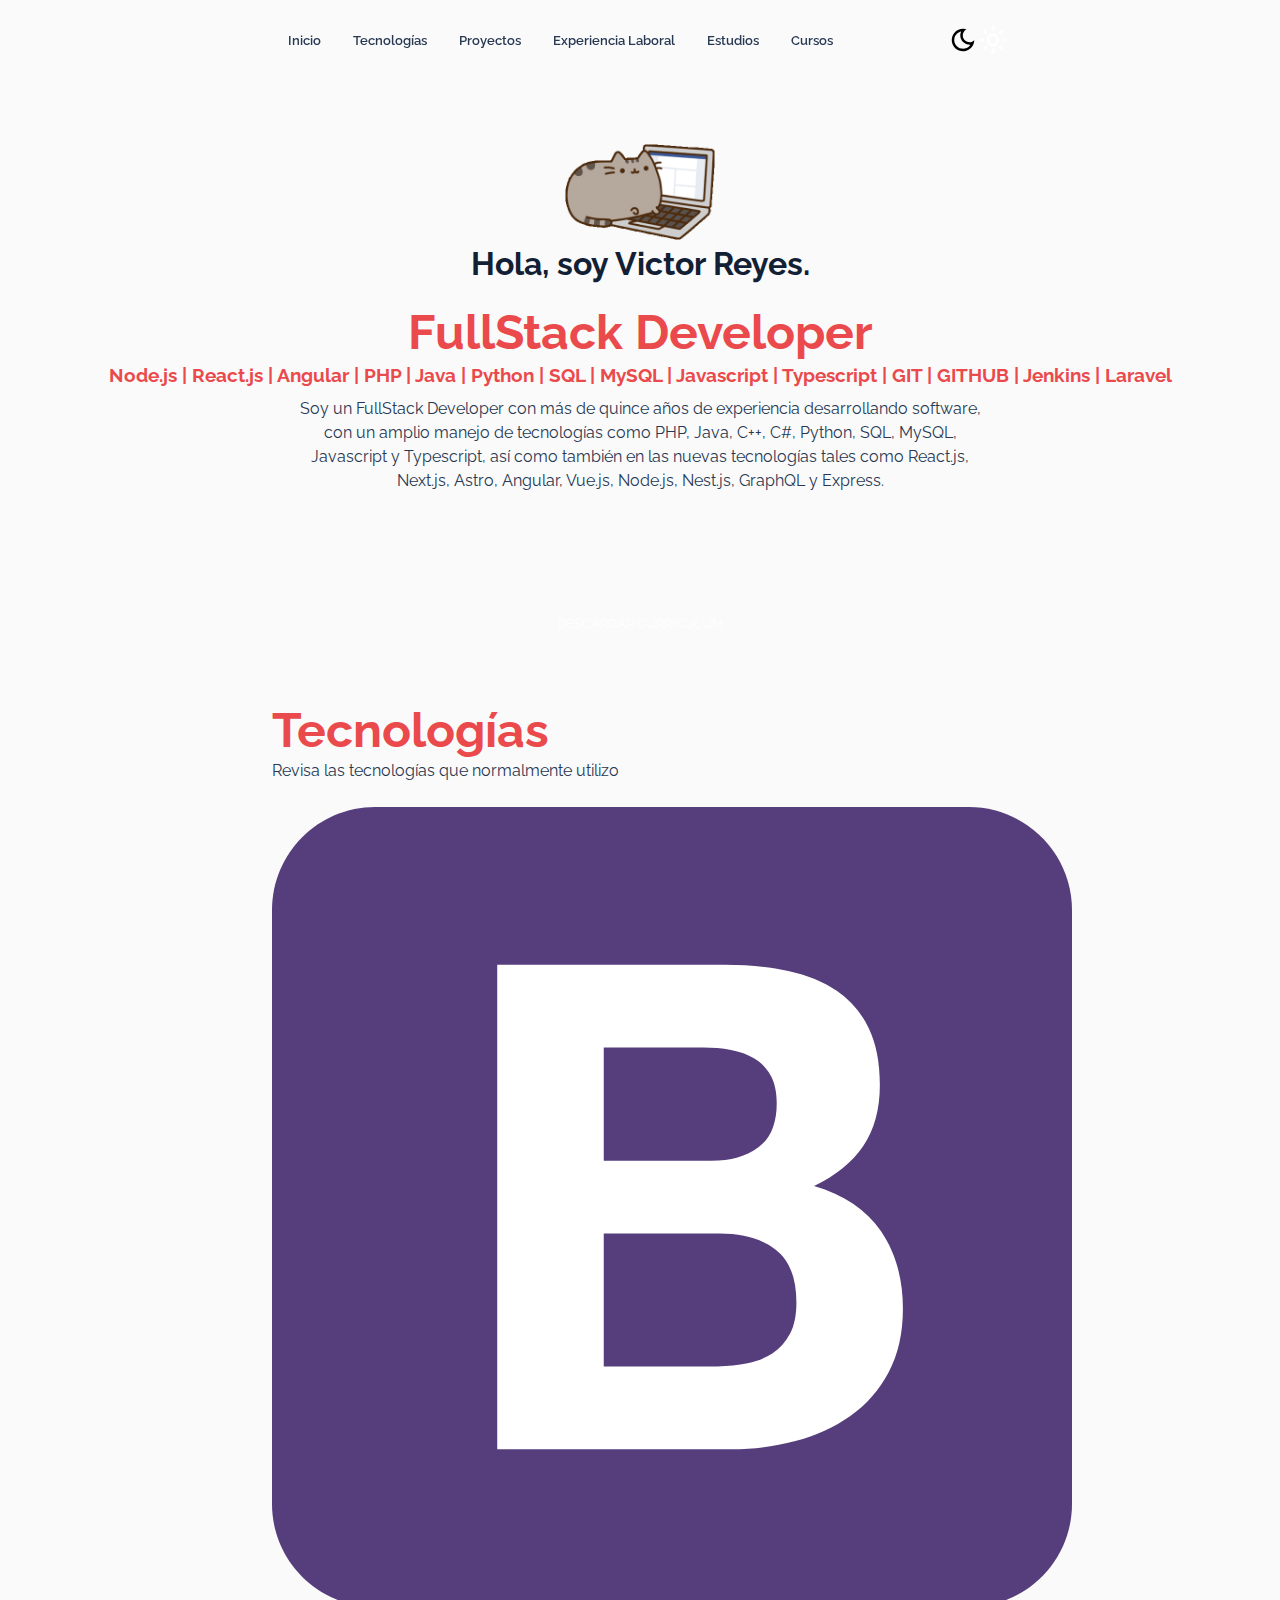
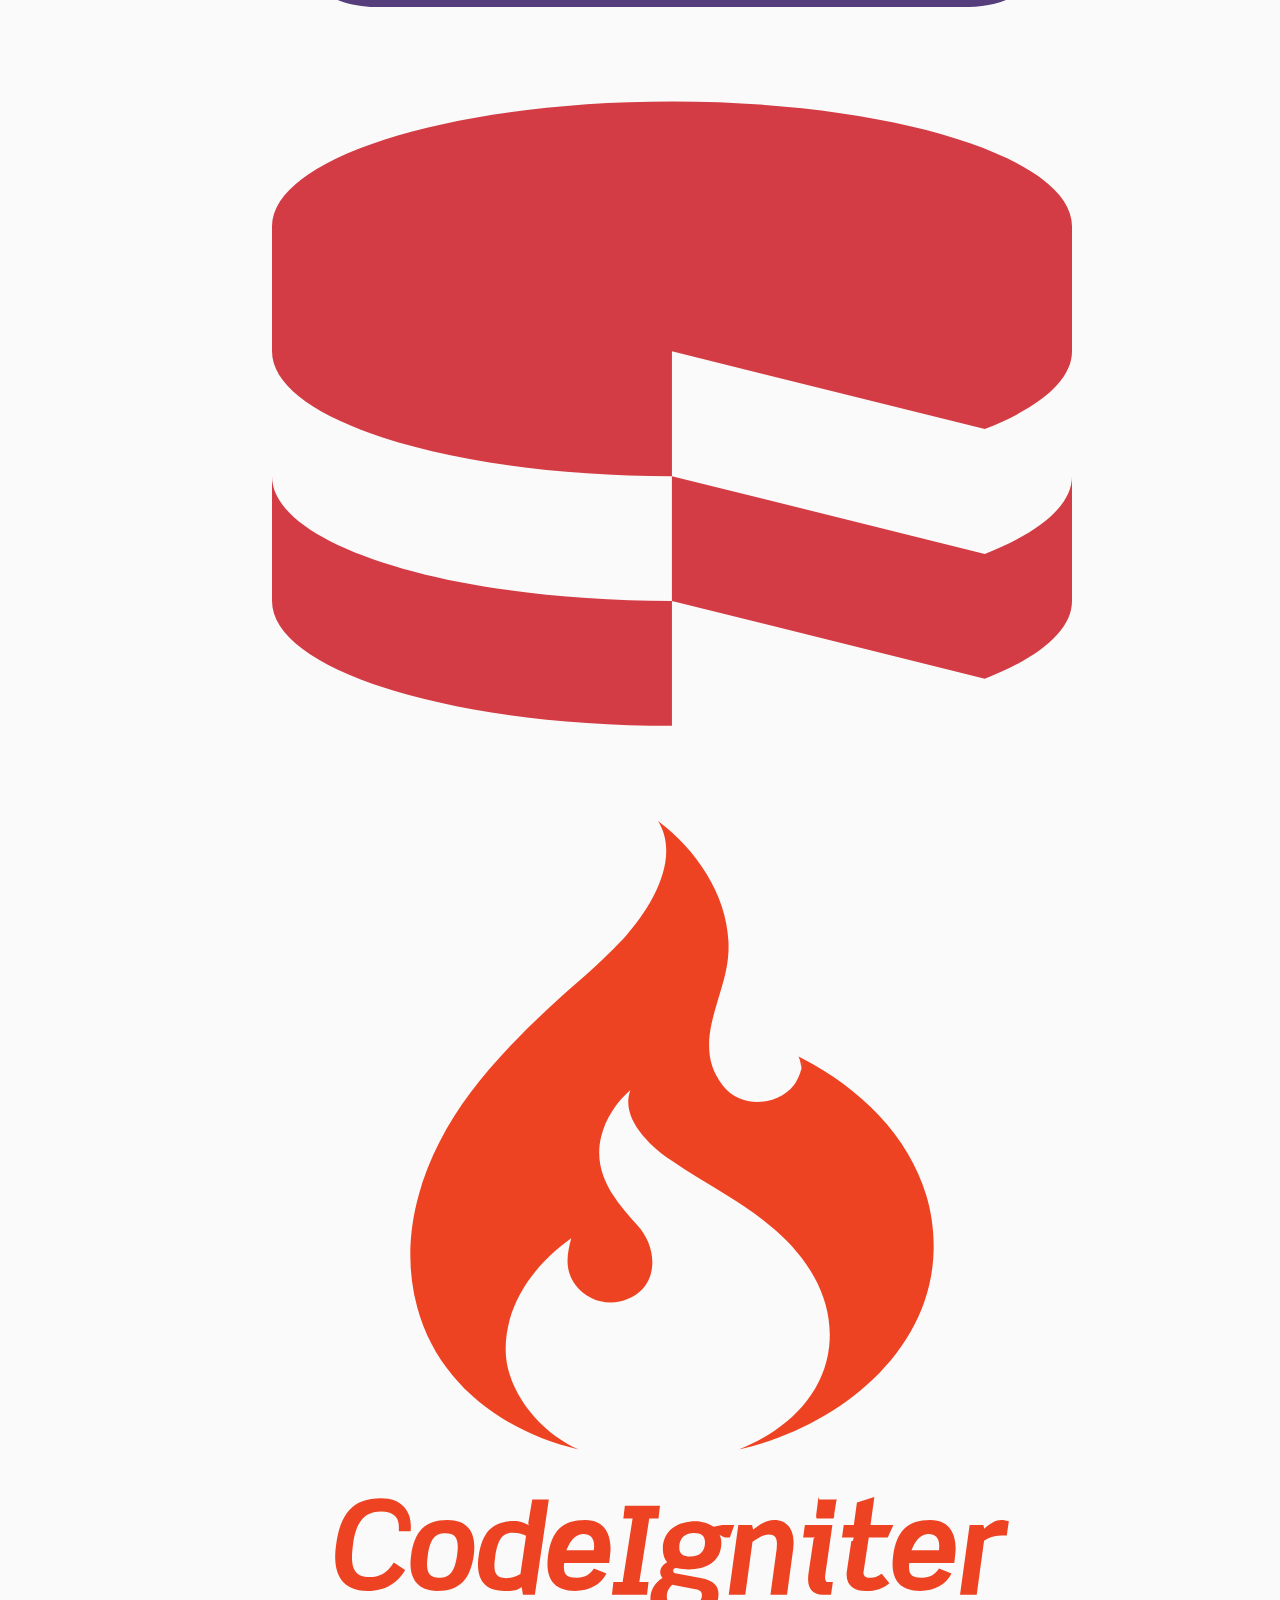
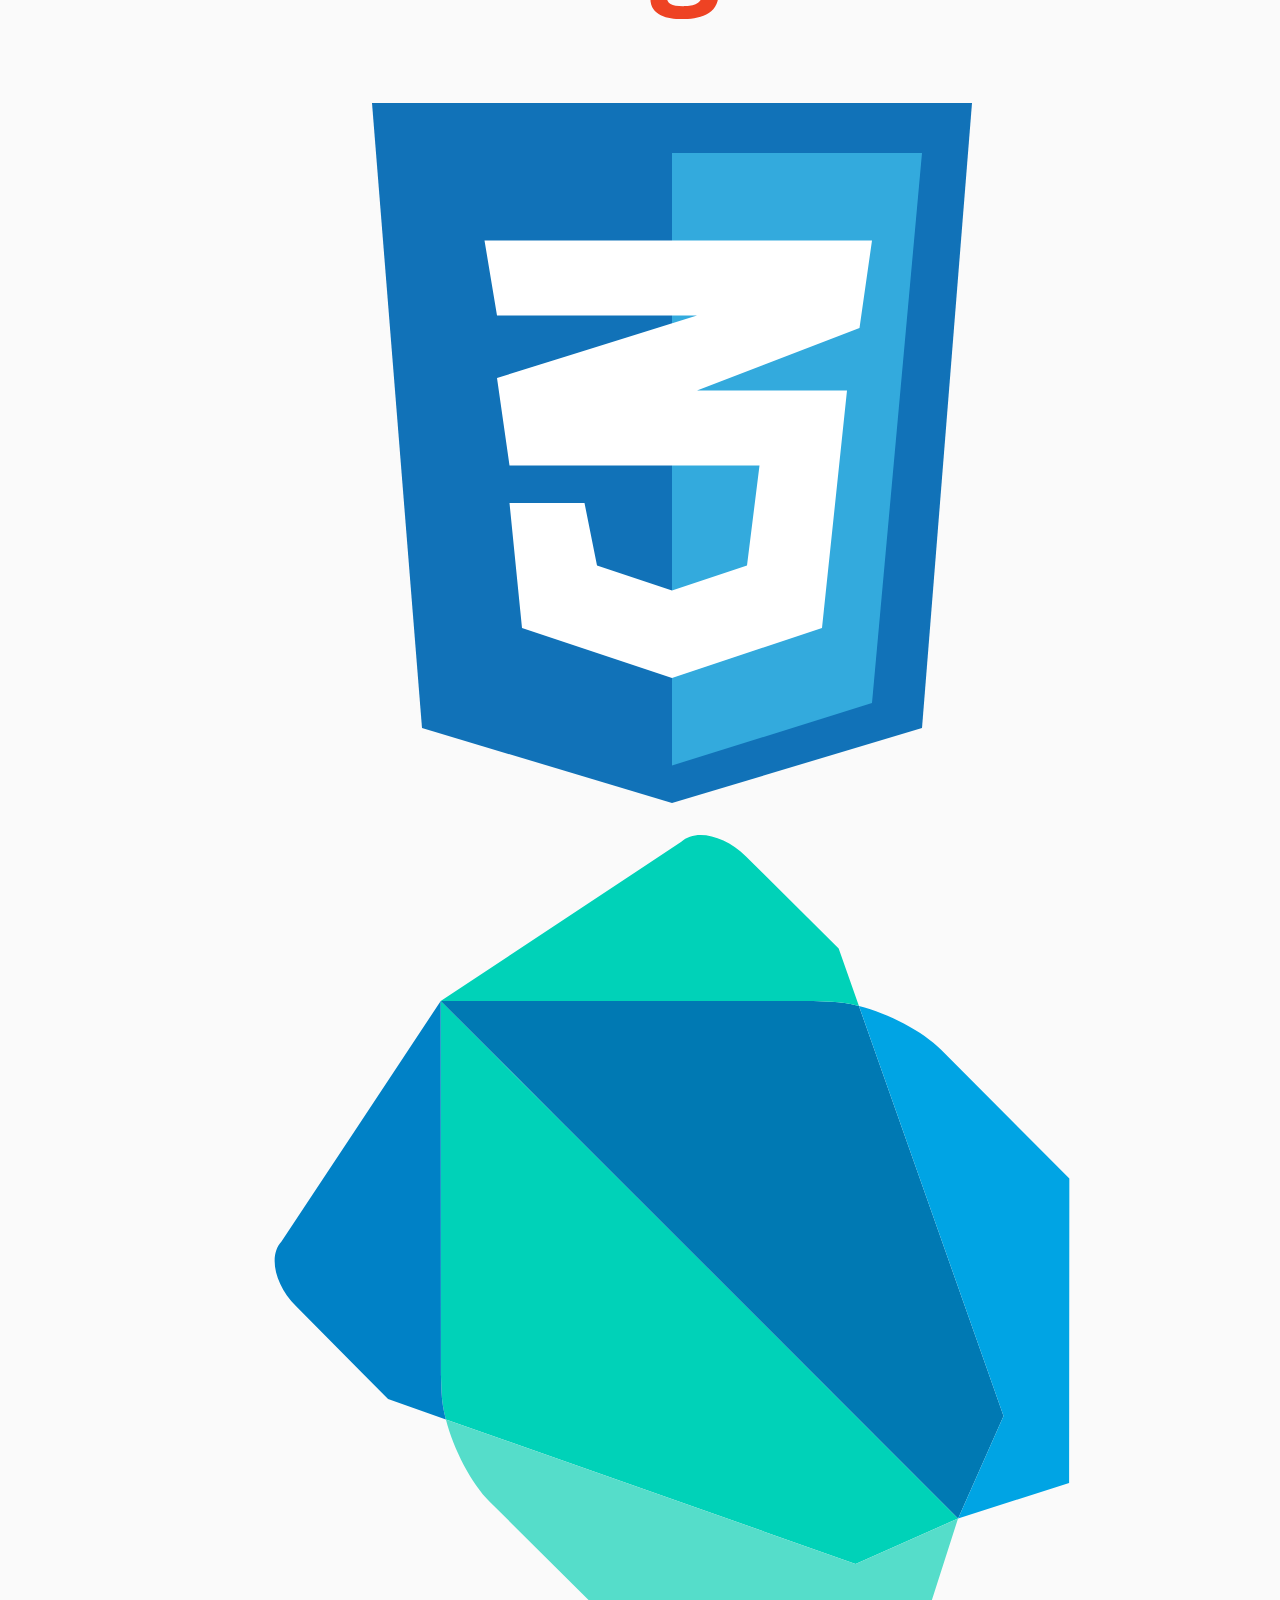
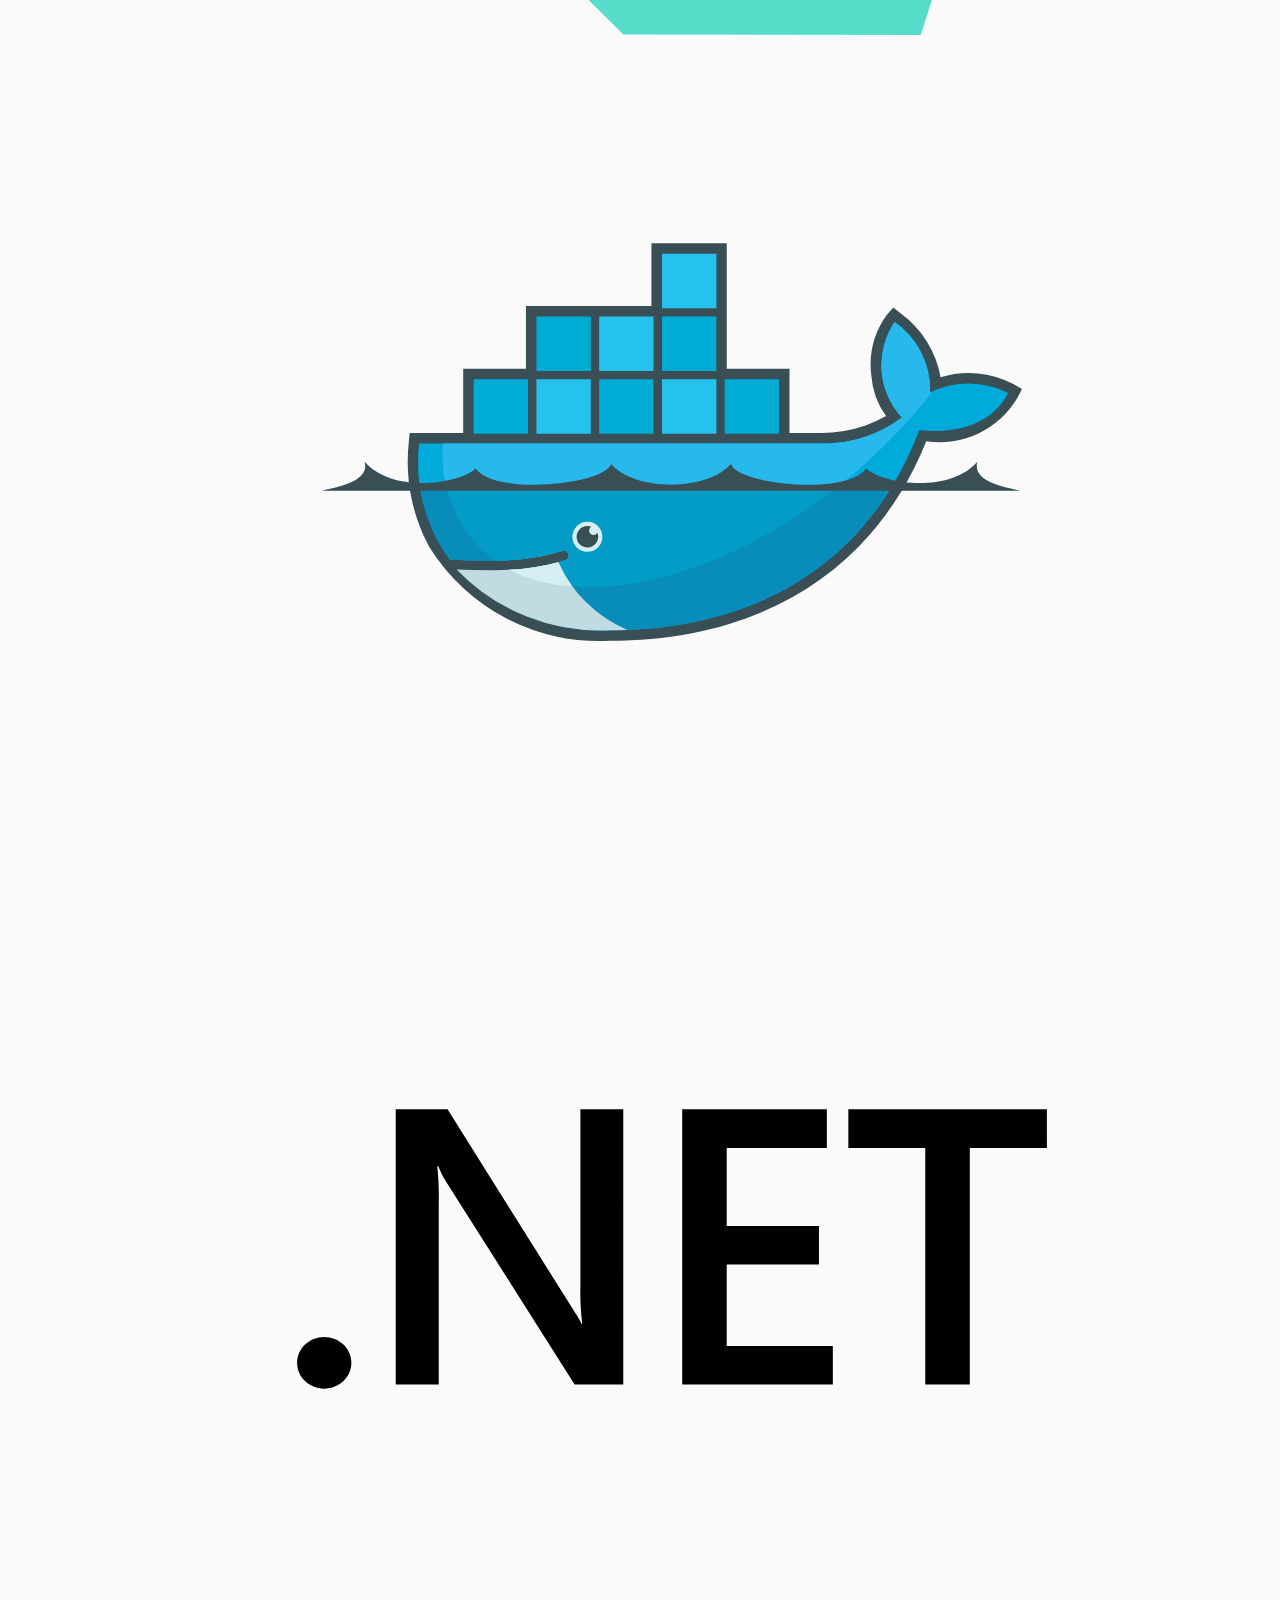
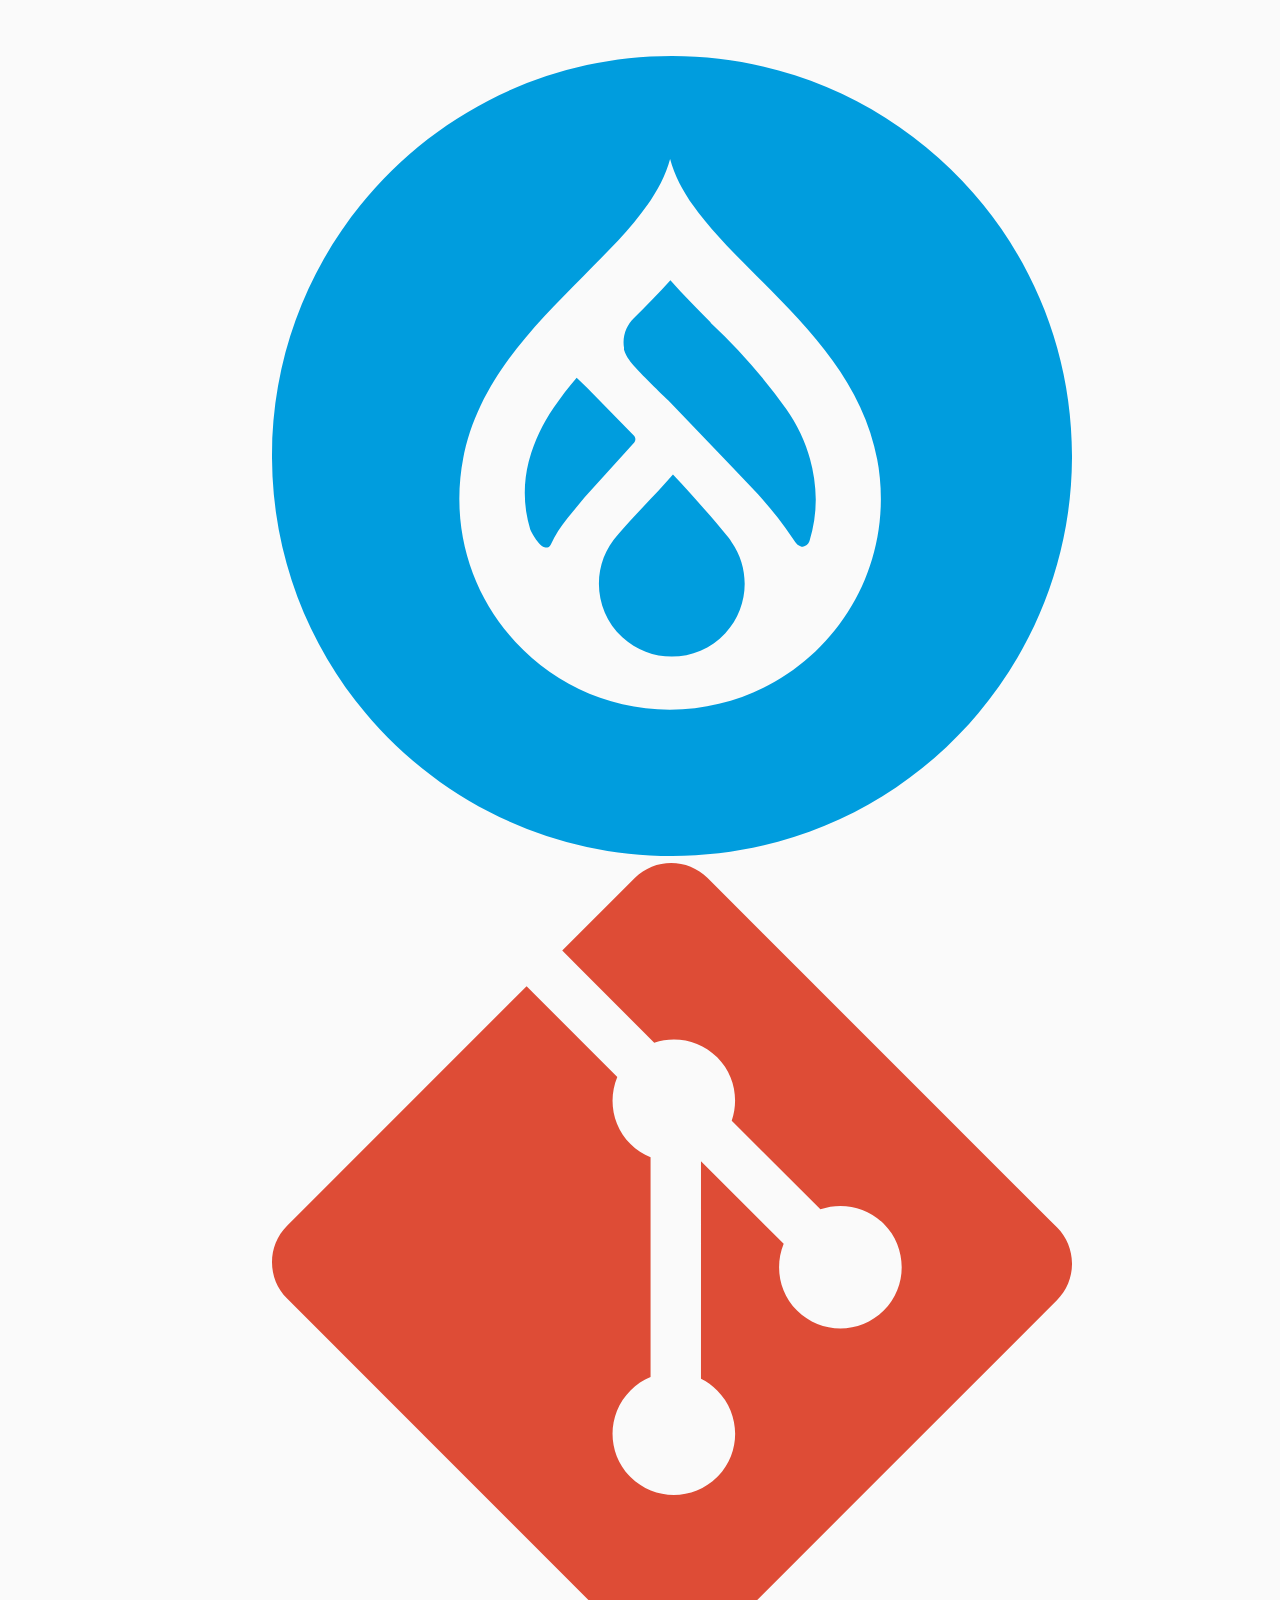
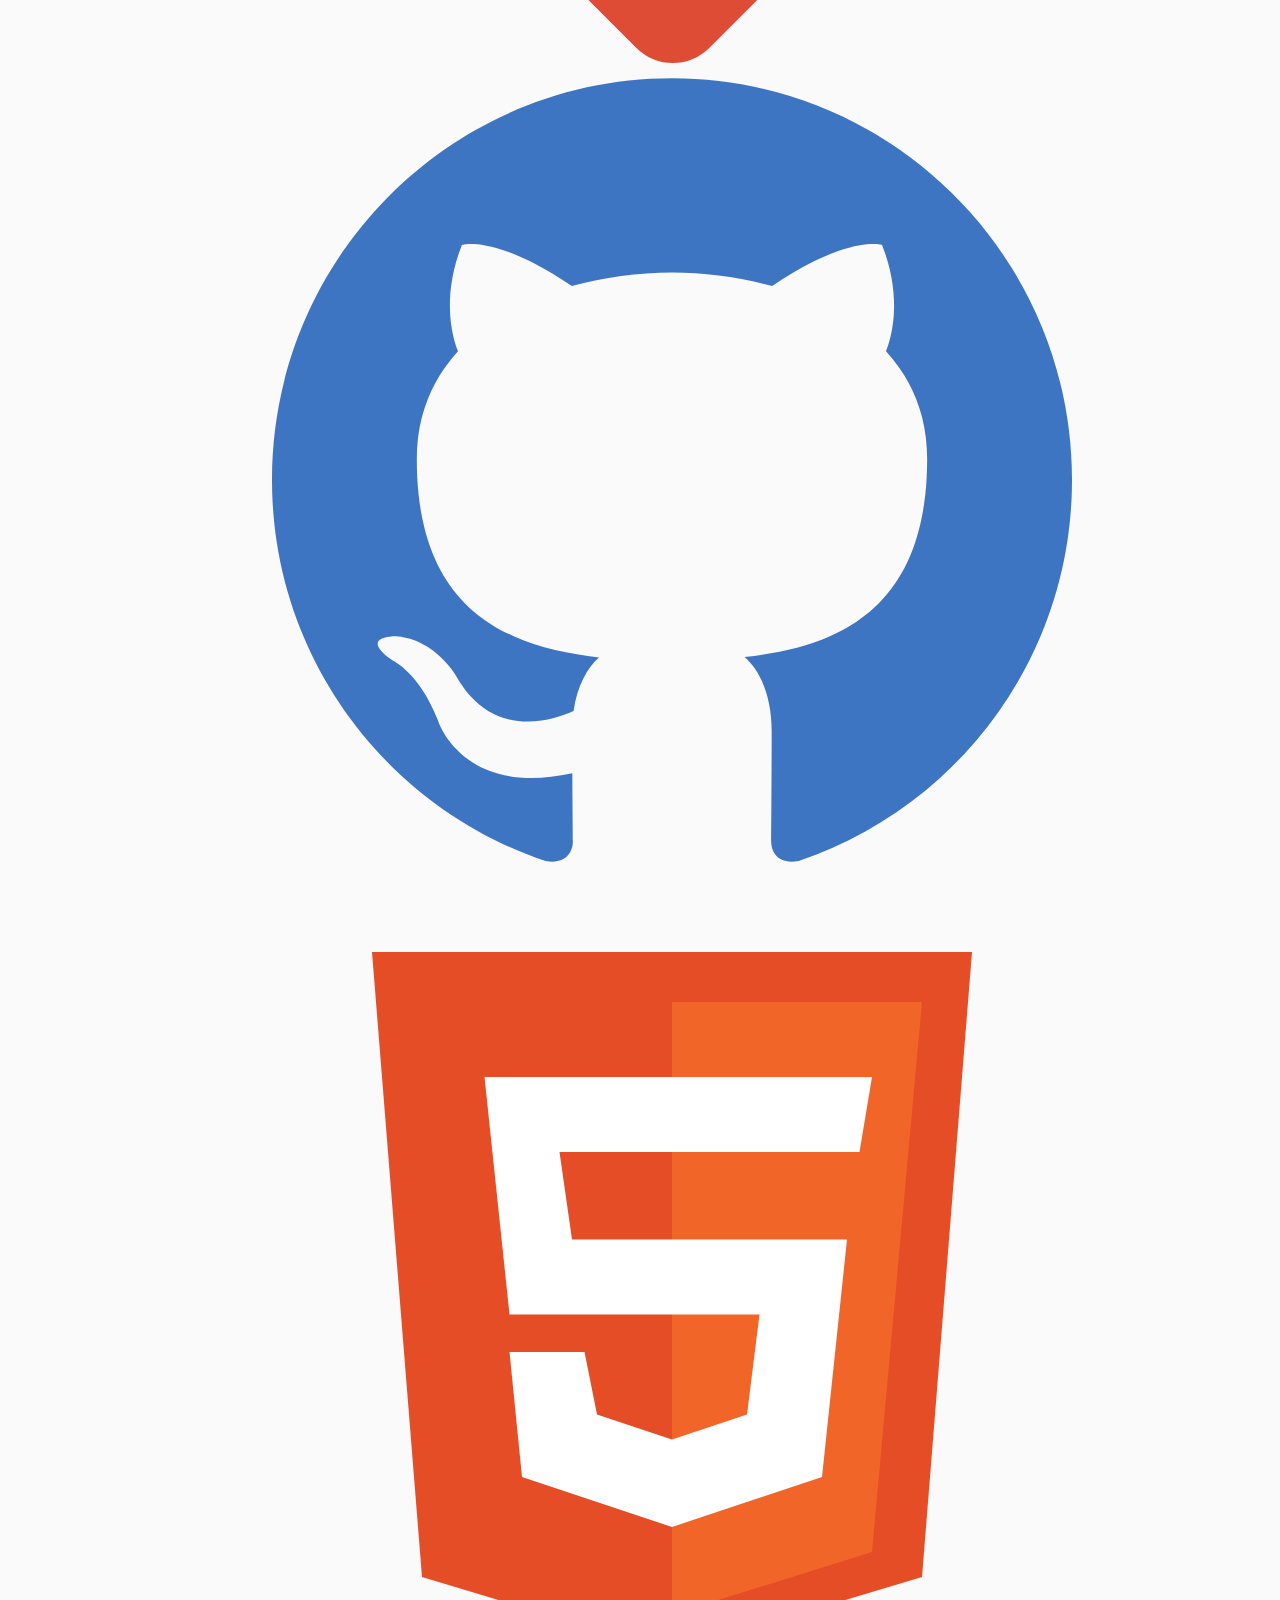
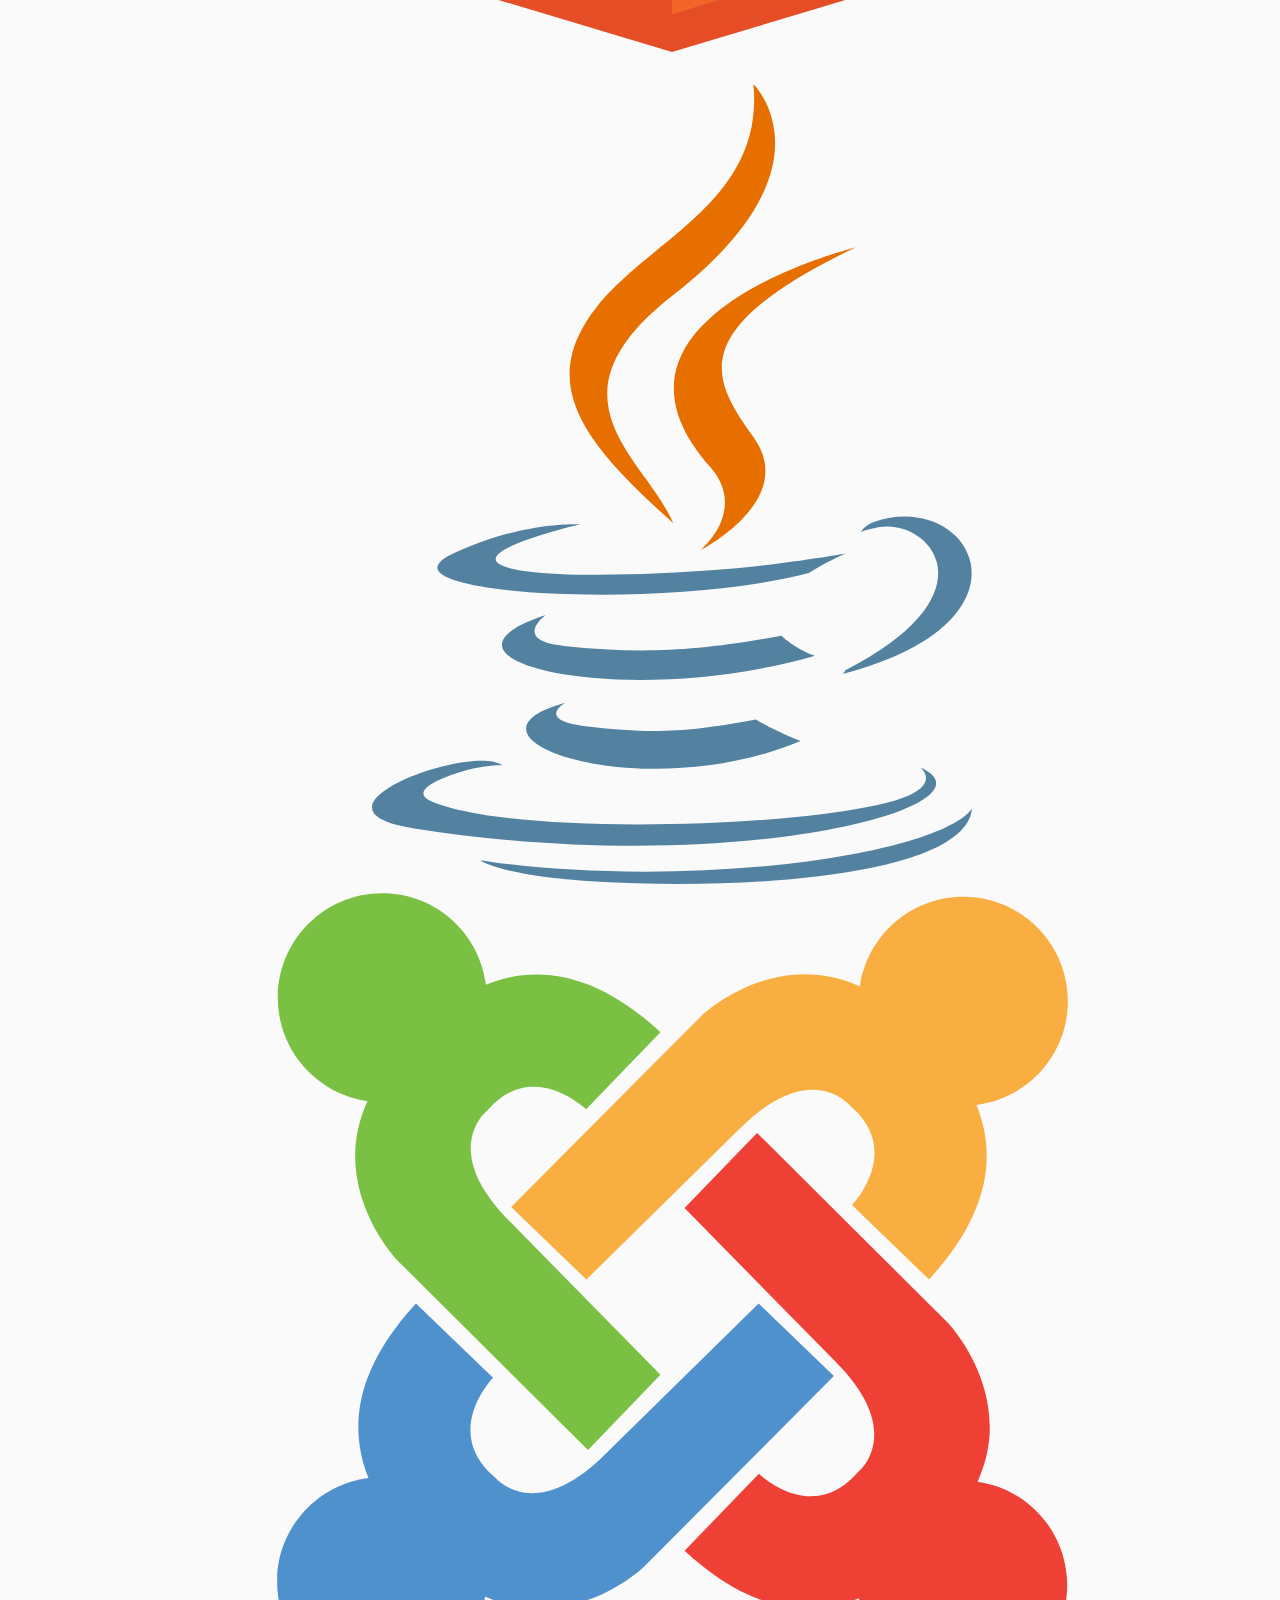
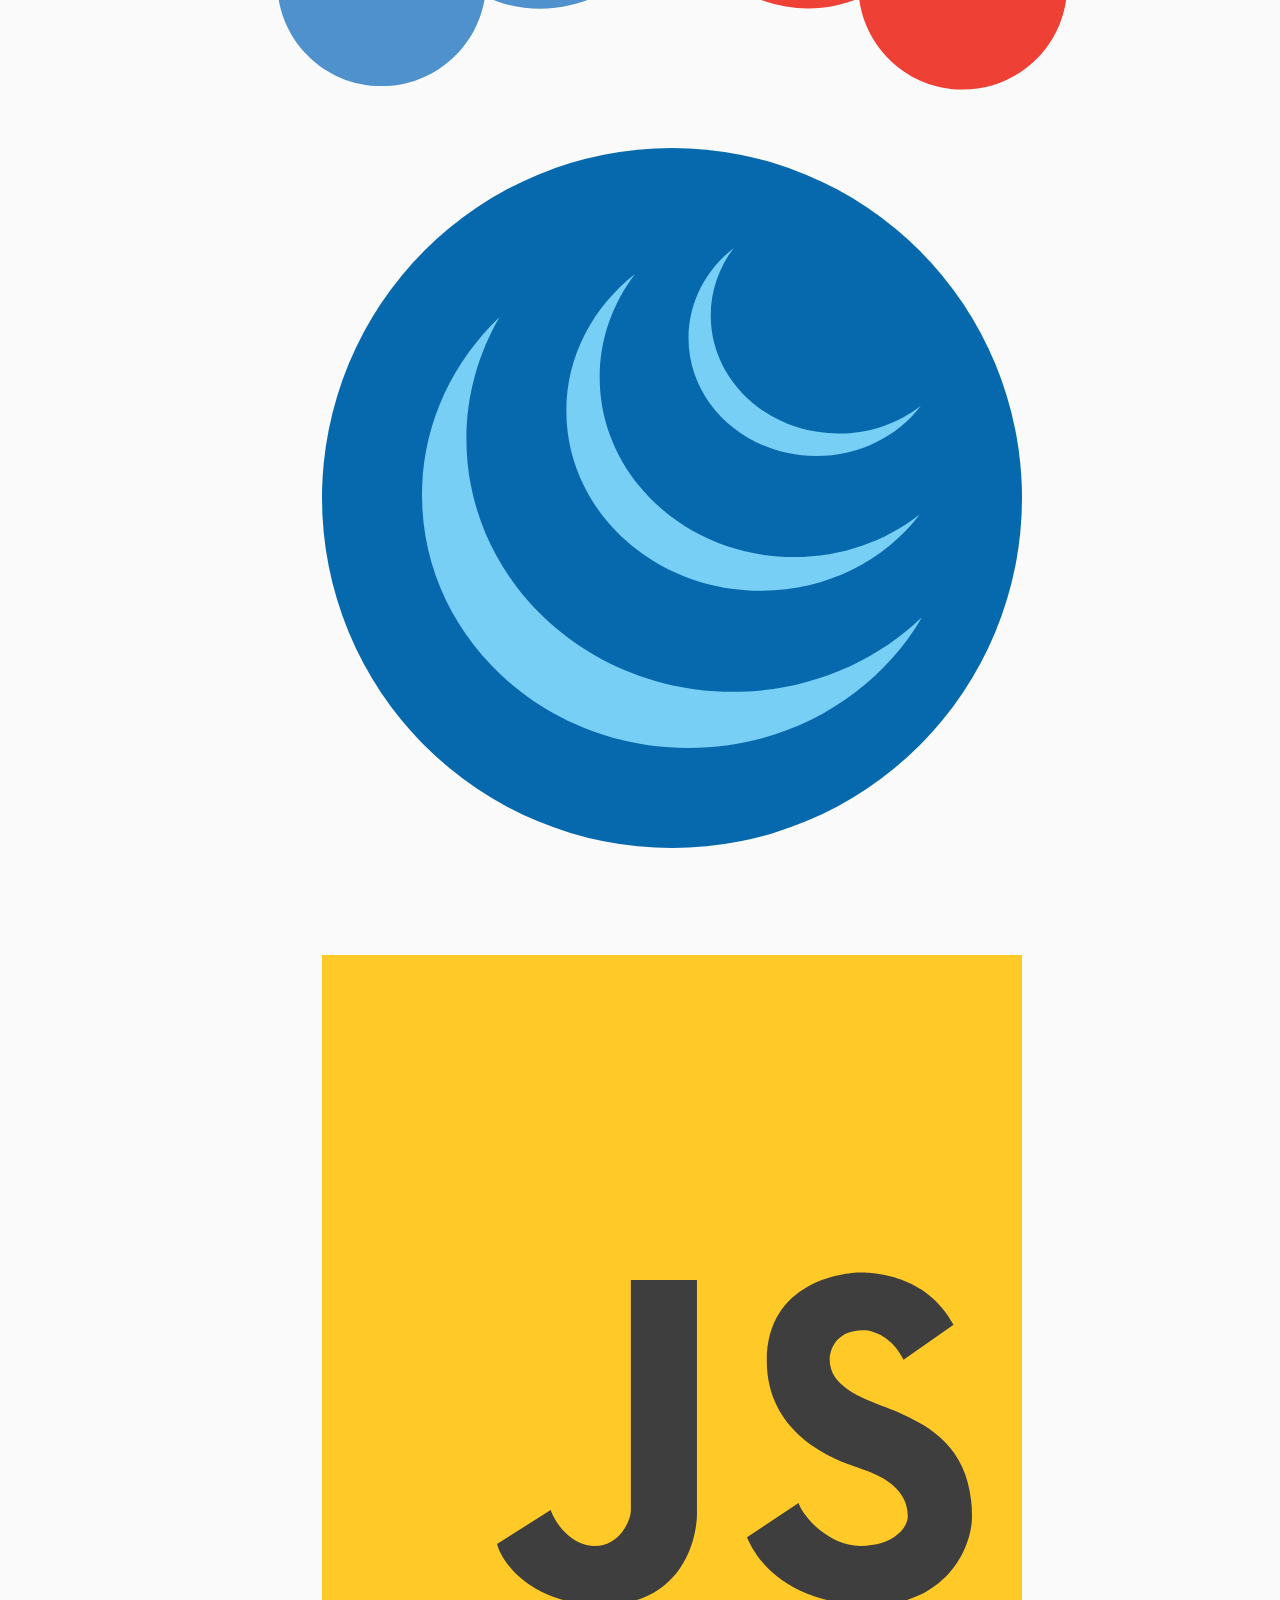
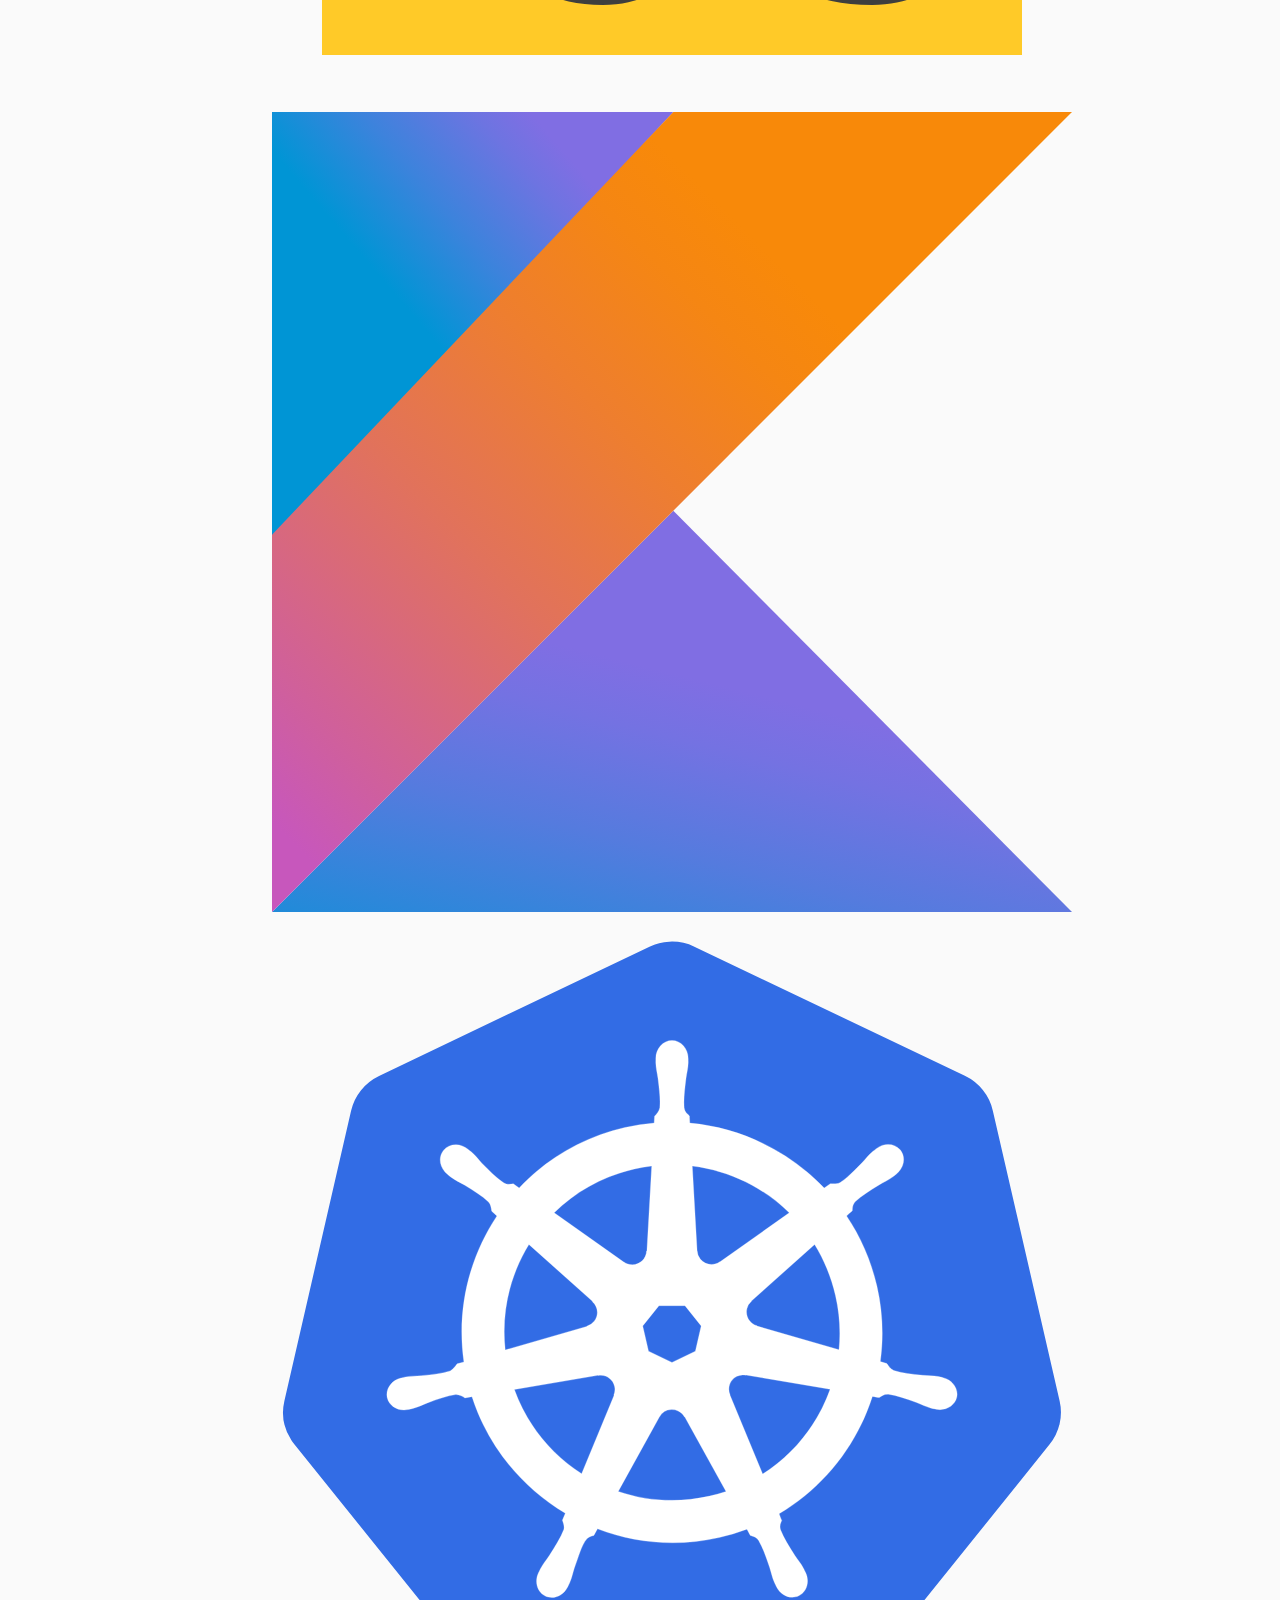
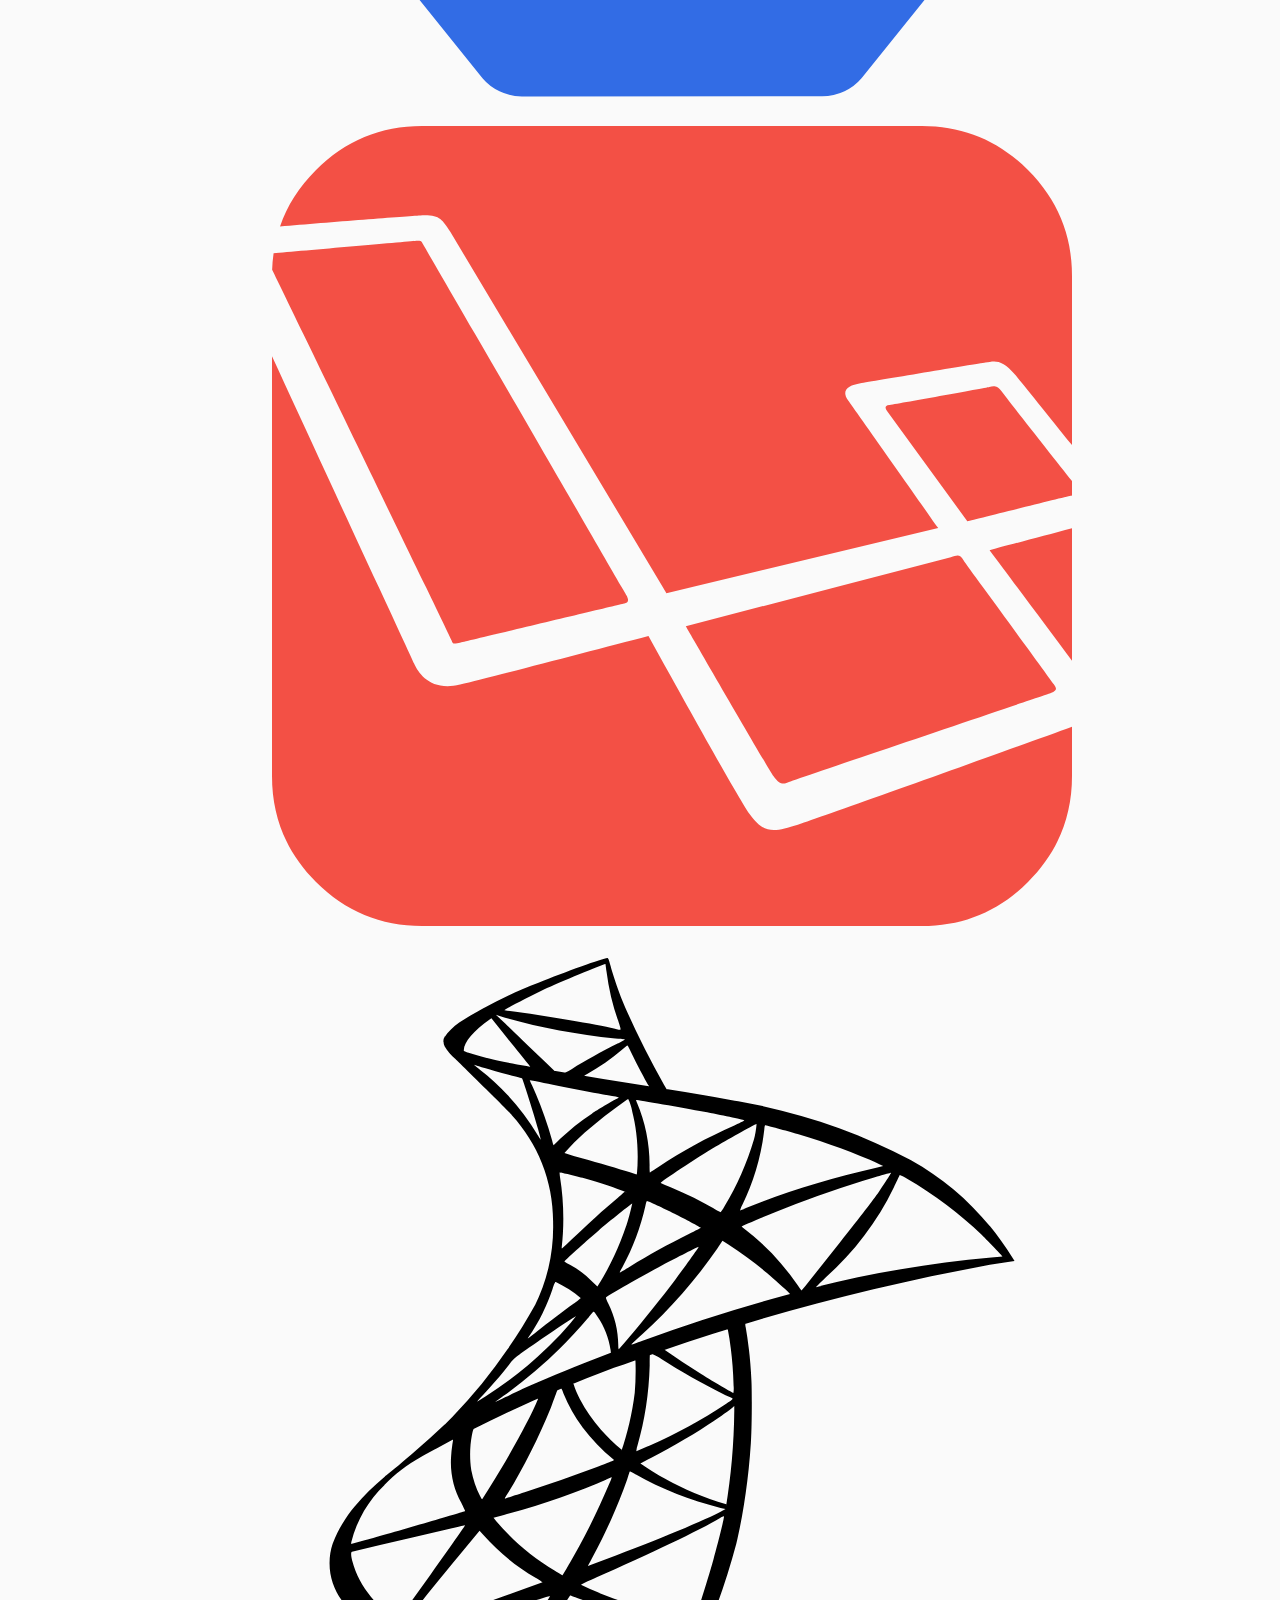
<file: index.html>
<!DOCTYPE html>
<html lang="en">
  <head>
    <meta charset="UTF-8" />
    <meta http-equiv="X-UA-Compatible" content="IE=edge" />
    <meta name="viewport" content="width=device-width, initial-scale=1.0" />
    <!-- Primary Meta Tags -->
    <title>Portafolio Victor Reyes</title>
    <meta name="title"       content="Portafolio Victor Reyes" />
    <meta name="description" content="Mi portafolio de proyectos"/>

    <!-- Open Graph / Facebook -->
    <meta property="og:type"        content="website" />
    <meta property="og:url"         content="https://github.com/tenshi98"/>
    <meta property="og:title"       content="Portafolio Victor Reyes" />
    <meta property="og:description" content="Mi portafolio de proyectos"/>
    <meta property="og:image"       content="https://raw.githubusercontent.com/tenshi98/portafolio/main/assets/thumb.png"/>

    <!-- Twitter -->
    <meta property="twitter:card"        content="summary_large_image" />
    <meta property="twitter:url"         content="https://github.com/tenshi98"/>
    <meta property="twitter:title"       content="Portafolio Victor Reyes" />
    <meta property="twitter:description" content="Mi portafolio de proyectos"/>
    <meta property="twitter:image"       content="https://raw.githubusercontent.com/tenshi98/portafolio/main/assets/thumb.png"/>

    <!-- Favicon -->
    <link rel="apple-touch-icon" sizes="180x180" href="assets/favicon/apple-touch-icon.png"/>
    <link rel="icon" type="image/png" sizes="16x16" href="/assets/favicon/favicon-16x16.png"/>
    <link rel="icon" type="image/png" sizes="32x32" href="assets/favicon/favicon-32x32.png"/>
    <link rel="icon" type="image/png" sizes="192x192" href="assets/favicon/android-chrome-192x192.png"/>
    <link rel="icon" type="image/png" sizes="512x512" href="assets/favicon/android-chrome-512x512.png"/>
    <link rel="icon" type="image/x-icon" href="assets/favicon/favicon.ico" />
    <link rel="manifest" href="assets/favicon/site.webmanifest" />

    <!-- Stylesheet -->
    <link rel="stylesheet" href="https://use.fontawesome.com/releases/v5.15.4/css/all.css" integrity="sha384-DyZ88mC6Up2uqS4h/KRgHuoeGwBcD4Ng9SiP4dIRy0EXTlnuz47vAwmeGwVChigm" crossorigin="anonymous"  />
    <link rel="stylesheet" href="css/style.css" />
    <link rel="stylesheet" href="css/utilities.css" />

  </head>
  <body>
    <header id="hero">
      <!-- Navbar -->
      <nav class="navbar backdrop-blur">
        <div class="container">
          <!-- Navbar links -->
          <ul class="nav-menu">
            <li><a class="nav-link" href="#hero">Inicio</a></li>
            <li><a class="nav-link" href="#tecnologias">Tecnologías</a></li>
            <li><a class="nav-link" href="#projects">Proyectos</a></li>
            <li><a class="nav-link" href="#experiencia">Experiencia Laboral</a></li>
            <li><a class="nav-link" href="#estudios">Estudios</a></li>
            <li><a class="nav-link" href="#cursos">Cursos</a></li>
          </ul>
          <!-- Toggle switch -->
          <div class="theme-switch">
            <input type="checkbox" id="switch" />
            <label class="toggle-icons" for="switch">
              <img class="moon" src="assets/moon.svg" />
              <img class="sun" src="assets/sun.svg" />
            </label>
          </div>
          <!-- Hamburger menu -->
          <div class="hamburger">
            <span class="bar"></span>
            <span class="bar"></span>
            <span class="bar"></span>
          </div>
        </div>
      </nav>

      <section id="inicio" class="header-container">
        <img class="profile-image" src="assets/gato.gif" alt="profile-image" />
        <h1>Hola, soy Victor Reyes.</h1>

        <div class="content-text">
          <h2>FullStack Developer</h2>
          <h3>Node.js | React.js | Angular | PHP | Java | Python | SQL | MySQL | Javascript | Typescript | GIT | GITHUB | Jenkins | Laravel</h3>

          <p>
            Soy un FullStack Developer con más de quince años de experiencia desarrollando software, con un amplio manejo de tecnologías como
            PHP, Java, C++, C#, Python, SQL, MySQL, Javascript y Typescript, así como también en las nuevas tecnologías tales como React.js,
            Next.js, Astro, Angular, Vue.js, Node.js, Nest.js, GraphQL y Express.
          </p>
        </div>
        <div class="social">
          <a href="https://www.linkedin.com/in/victor-reyes-galvez/" target="_blank"><i class="fab fa-linkedin"></i></a>
          <a href="https://github.com/tenshi98"                      target="_blank"><i class="fab fa-github-square"></i></a>
          <a href="https://web.digitalcreations.cl/"                 target="_blank"><i class="fas fa-globe"></i></a>
          <a href="mailto:vreyes@digitalcreations.cl"                               ><i class="far fa-envelope"></i></a>
        </div>

        <a href="docs/Víctor Hugo Reyes Gálvez.pdf" class="btn btn-primary"><i class="fas fa-download"></i> Descargar Curriculum </a>

      </section>
    </header>

    <!-- Tecnologias -->
    <section id="tecnologias" class="project-container container">
      <div class="content-text">
        <h2><i class="fas fa-memory"></i> Tecnologías</h2>
        <p>Revisa las tecnologías que normalmente utilizo</p>
      </div>
      <article class="content-box">
        <div class="li-icon-box">
          <span class="tooltip" data-tooltip="Bootstrap"><img class="icon-box" src="assets/icons/bootstrap.svg" alt="bootstrap"/></span>
          <span class="tooltip" data-tooltip="Cakephp"><img class="icon-box" src="assets/icons/cakephp.svg" alt="cakephp"/></span>
          <span class="tooltip" data-tooltip="Codeigniter"><img class="icon-box" src="assets/icons/codeigniter.svg" alt="codeigniter"/></span>
          <span class="tooltip" data-tooltip="CSS-3"><img class="icon-box" src="assets/icons/css-3.svg" alt="css-3"/></span>
          <span class="tooltip" data-tooltip="Dart"><img class="icon-box" src="assets/icons/dart.svg" alt="dart"/></span>
          <span class="tooltip" data-tooltip="Docker"><img class="icon-box" src="assets/icons/docker.svg" alt="docker"/></span>
          <span class="tooltip" data-tooltip=".NET"><img class="icon-box" src="assets/icons/dotnet.svg" alt="dotnet"/></span>
          <span class="tooltip" data-tooltip="Drupal"><img class="icon-box" src="assets/icons/drupal.svg" alt="drupal"/></span>
          <span class="tooltip" data-tooltip="Git"><img class="icon-box" src="assets/icons/git.svg" alt="git"/></span>
          <span class="tooltip" data-tooltip="Github"><img class="icon-box" src="assets/icons/github.svg" alt="github"/></span>
          <br/>
          <span class="tooltip" data-tooltip="HTML-5"><img class="icon-box" src="assets/icons/html-5.svg" alt="html-5"/></span>
          <span class="tooltip" data-tooltip="Java"><img class="icon-box" src="assets/icons/java.svg" alt="java"/></span>
          <span class="tooltip" data-tooltip="Joomla"><img class="icon-box" src="assets/icons/joomla.svg" alt="joomla"/></span>
          <span class="tooltip" data-tooltip="Jquery"><img class="icon-box" src="assets/icons/jquery.svg" alt="jquery"/></span>
          <span class="tooltip" data-tooltip="Javascript"><img class="icon-box" src="assets/icons/js.svg" alt="Javascript"/></span>
          <span class="tooltip" data-tooltip="Kotlin"><img class="icon-box" src="assets/icons/kotlin.svg" alt="kotlin"/></span>
          <span class="tooltip" data-tooltip="Kubernetes"><img class="icon-box" src="assets/icons/kubernetes.svg" alt="kubernetes"/></span>
          <span class="tooltip" data-tooltip="Laravel"><img class="icon-box" src="assets/icons/laravel.svg" alt="laravel"/></span>
          <span class="tooltip" data-tooltip="Microsoft SQL Server"><img class="icon-box" src="assets/icons/microsoftsqlserver.svg" alt="microsoft sql server"/></span>
          <span class="tooltip" data-tooltip="Mongo DB"><img class="icon-box" src="assets/icons/mongodb.svg" alt="mongodb"/></span>
          <br/>
          <span class="tooltip" data-tooltip="MySQL"><img class="icon-box" src="assets/icons/mysql.svg" alt="mysql"/></span>
          <span class="tooltip" data-tooltip="Oracle DB"><img class="icon-box" src="assets/icons/oracle.svg" alt="oracle"/></span>
          <span class="tooltip" data-tooltip="PHP"><img class="icon-box" src="assets/icons/php.svg" alt="php"/></span>
          <span class="tooltip" data-tooltip="Postgre SQL"><img class="icon-box" src="assets/icons/postgresql.svg" alt="postgresql"/></span>
          <span class="tooltip" data-tooltip="Python"><img class="icon-box" src="assets/icons/python.svg" alt="python"/></span>
          <span class="tooltip" data-tooltip="Ruby"><img class="icon-box" src="assets/icons/ruby.svg" alt="ruby"/></span>
          <span class="tooltip" data-tooltip="Symfony"><img class="icon-box" src="assets/icons/symfony.svg" alt="symfony"/></span>
          <span class="tooltip" data-tooltip="Web Service"><img class="icon-box" src="assets/icons/web-transfer.svg" alt="web-service"/></span>
          <span class="tooltip" data-tooltip="WordPress"><img class="icon-box" src="assets/icons/wordpress.svg" alt="WordPress"/></span>
          <span class="tooltip" data-tooltip="Yii Framework PHP"><img class="icon-box" src="assets/icons/yii.svg" alt="yii framework php"/></span>
        </div>
      </article>
    </section>

    <!-- Projects -->
    <section id="projects" class="project-container container">
      <div class="content-text">
        <h2><i class="fas fa-code"></i> Últimos Proyectos</h2>
        <h3>Revisa los últimos proyectos en los que he estado trabajando</h3>
      </div>

      <article class="content-box">
        <ul class="list img-list">

          <li>
            <div class="inner">
              <div class="li-img">
                <img class="border_img" src="assets/project/web-1.jpg" alt="Inés Bengoa - Narración Infantil" />
              </div>
              <div class="li-text">
                <h3 class="li-head">Sitio Web Inés Bengoa - Narración Infantil</h3>
                <div class="li-sub">
                  <p style="min-height: 100px;">
                    En este sitio solo hice una mantención de plugins y correcciones visuales debido a algunas incompatibilidades entre plugins.<br/>
                    Actualmente fue rediseñada sobre otra arquitectura.
                  </p>
                </div>
                <div class="li-icon-tech">
                  <span class="tooltip" data-tooltip="Sitio hecho con WordPress"><img class="icon-tech" src="assets/icons/wordpress.svg" alt="WordPress"/></span>
                </div>
                <div class="li-social">
                  <a class="btn btn-primary" target="_blank" href="https://www.inesbengoa.com/" ><i class="fas fa-link"></i> Enlace</a>
                </div>
              </div>
            </div>
          </li>

          <li>
            <div class="inner">
              <div class="li-img">
                <img src="assets/project/web-2.jpg" alt="Lomas de Lambert" />
              </div>
              <div class="li-text">
                <h3 class="li-head">Sitio Web Lomas de Lambert</h3>
                <div class="li-sub">
                  <p style="min-height: 100px;">
                    Sitio web de acceso a los interesados en comprar una parcela en esta zona, posee funcionamiento estandar de un sitio web de este tipo.
                  </p>
                </div>
                <div class="li-icon-tech">
                  <span class="tooltip" data-tooltip="PHP"><img class="icon-tech" src="assets/icons/php.svg" alt="PHP"/></span>
                  <span class="tooltip" data-tooltip="HTML-5"><img class="icon-tech" src="assets/icons/html-5.svg" alt="HTML-5"/></span>
                  <span class="tooltip" data-tooltip="CSS-3"><img class="icon-tech" src="assets/icons/css-3.svg" alt="CSS-3"/></span>
                  <span class="tooltip" data-tooltip="Bootstrap"><img class="icon-tech" src="assets/icons/bootstrap.svg" alt="Bootstrap"/></span>
                  <span class="tooltip" data-tooltip="Javascript"><img class="icon-tech" src="assets/icons/js.svg" alt="Javascript"/></span>
                  <span class="tooltip" data-tooltip="Jquery"><img class="icon-tech" src="assets/icons/jquery.svg" alt="Jquery"/></span>
                </div>
                <div class="li-social">
                  <a class="btn btn-primary" target="_blank" href="https://web.lomasdelambert.cl/" ><i class="fas fa-link"></i> Enlace</a>
                </div>
              </div>
            </div>
          </li>

          <li>
            <div class="inner">
              <div class="li-img">
                <img src="assets/project/web-3.jpg" alt="Plataforma SimpliVet" />
              </div>
              <div class="li-text">
                <h3 class="li-head">Plataforma SimpliVet</h3>
                <div class="li-sub">
                  <p style="min-height: 100px;">
                    Plataforma de negocios enfocada a ofrecer el servicio de gestión de veterinarias, esta plataforma se subdivide en 3 plataformas.
                  </p>
                </div>
                <div class="li-icon-tech">
                  <span class="tooltip" data-tooltip="PHP"><img class="icon-tech" src="assets/icons/php.svg" alt="PHP"/></span>
                  <span class="tooltip" data-tooltip="MYSQL"><img class="icon-tech" src="assets/icons/mysql.svg" alt="MYSQL"/></span>
                  <span class="tooltip" data-tooltip="HTML-5"><img class="icon-tech" src="assets/icons/html-5.svg" alt="HTML-5"/></span>
                  <span class="tooltip" data-tooltip="CSS-3"><img class="icon-tech" src="assets/icons/css-3.svg" alt="CSS-3"/></span>
                  <span class="tooltip" data-tooltip="Bootstrap"><img class="icon-tech" src="assets/icons/bootstrap.svg" alt="Bootstrap"/></span>
                  <span class="tooltip" data-tooltip="Javascript"><img class="icon-tech" src="assets/icons/js.svg" alt="Javascript"/></span>
                  <span class="tooltip" data-tooltip="Jquery"><img class="icon-tech" src="assets/icons/jquery.svg" alt="Jquery"/></span>
                </div>
                <div class="li-social">
                  <a class="btn btn-primary" target="_blank" href="https://github.com/tenshi98/Trabajo_Imagenes/tree/main/Plataforma%20SimpliVet" ><i class="fab fa-github"></i> Documentación</a>
                </div>
              </div>
            </div>
          </li>

        </ul>
      </article>

      <a class="btn btn-primary" onclick="load_proyectos();" data-modal="modal-one"><i class="far fa-eye"></i> Ver Todos mis proyectos</a>

    </section>

    <!-- Experiencia Laboral -->
    <section id="experiencia" class="project-container container">
      <div class="content-text">
        <h2><i class="fas fa-book"></i> Experiencia Laboral</h2>
        <p>Revisa mi experiencia laboral</p>
      </div>

      <article class="">
        <div class="row example-basic">
          <ul class="timeline">

            <li class="timeline-item">
                <div class="timeline-info">
                    <span>Junio 2016 - Presente</span>
                </div>
                <div class="timeline-marker"></div>
                <div class="timeline-content">
                    <h3 class="timeline-title">Exilon 360 SPA - Crosstech - Simplytech</h3>
                    <p><strong>FullStack Developer</strong></p>
                </div>
            </li>

            <li class="timeline-item">
                <div class="timeline-info">
                    <span>Noviembre 2022 - Presente</span>
                </div>
                <div class="timeline-marker"></div>
                <div class="timeline-content">
                    <h3 class="timeline-title">Polz Asociados. (Freelance)</h3>
                    <p><strong>FullStack Developer</strong></p>
                </div>
            </li>

            <li class="timeline-item">
                <div class="timeline-info">
                    <span>Noviembre 2013 - Junio 2023</span>
                </div>
                <div class="timeline-marker"></div>
                <div class="timeline-content">
                    <h3 class="timeline-title">Simyl S.A. (Freelance)</h3>
                    <p><strong>FullStack Developer</strong></p>
                </div>
            </li>

            <li class="timeline-item">
              <div class="timeline-info"></div>
            </li>

          </ul>
        </div>
      </article>

      <a class="btn btn-primary" onclick="load_experiencia();" data-modal="modal-one"><i class="far fa-eye"></i> Ver toda mi experiencia laboral</a>

    </section>

    <!-- Estudios -->
    <section id="estudios" class="project-container container">
      <div class="content-text">
        <h2><i class="fas fa-school"></i> Estudios</h2>
        <p>Revisa mis estudios</p>
      </div>

      <article class="">

        <div class="row example-basic">
          <ul class="timeline">
            <li class="timeline-item">
                <div class="timeline-info">
                    <span>2012 - 2014</span>
                </div>
                <div class="timeline-marker"></div>
                <div class="timeline-content">
                    <h3 class="timeline-title">Uniacc</h3>
                    <p>Ingeniería en Informática.</p>
                </div>
            </li>
            <li class="timeline-item">
                <div class="timeline-info">
                    <span>1999 - 2002</span>
                </div>
                <div class="timeline-marker"></div>
                <div class="timeline-content">
                    <h3 class="timeline-title">Colegio Politécnico Particular Eyzaguirre<br/>Egresado como Contador</h3>
                    <p>Enseñanza Media.</p>
                </div>
            </li>
            <li class="timeline-item">
                <div class="timeline-info">
                    <span>1991 - 1998</span>
                </div>
                <div class="timeline-marker"></div>
                <div class="timeline-content">
                    <h3 class="timeline-title">Escuela Domingo Matte Mesías</h3>
                    <p>Enseñanza Básica.</p>
                </div>
            </li>
            <li class="timeline-item">
              <div class="timeline-info"></div>
            </li>
          </ul>
        </div>

      </article>

      <!-- <a class="btn btn-primary" onclick="load_estudios();" data-modal="modal-one"><i class="far fa-eye"></i> Ver todos mis estudios</a> -->

    </section>

    <!-- Cursos -->
    <section id="cursos" class="project-container container">
      <div class="content-text">
        <h2><i class="fas fa-school"></i> Cursos</h2>
        <p>Revisa los últimos cursos y capacitaciones que he realizado</p>
      </div>

      <article class="">

        <div class="row example-basic">
          <ul class="timeline">
            <li class="timeline-item">
              <div class="timeline-marker"></div>
              <div class="timeline-content">
                <h3 class="timeline-title">2024</h3>
                <p>
                  •	Cómo Usar el Creador de Sitios Web con IA de Hostinger 2024 (Udemy).<br/>
                  •	Máster en Diseño Web con Inteligencia Artificial 2024 (Udemy).<br/>
                  •	Cómo Crear una Tienda Online con Inteligencia Artificial (Udemy).<br/>
                  •	Cómo Crear una Página Web con Inteligencia Artificial 2024 (Udemy).<br/>
                  •	Cómo Crear un Blog con Inteligencia Artificial 2024 (Udemy).<br/>
                  •	Curso de Laravel 9 desde cero + APIs RESTFULL (Udemy).<br/>
                  •	Cómo Crear una Tienda Online con WordPress y WooCommerce (Udemy).<br/>
                  •	Crea un MarketPlace Multi Vendedor con WordPress y Dokan (Udemy).<br/>
                  •	Cómo Crear una Tienda Online con WordPress Desde Cero 2024 (Udemy).<br/>
                  •	Construye una tienda en Shopify desde cero (Udemy).<br/>
                  •	Cómo Crear una Página de Ventas Para Hotmart 2024 (Udemy).<br/>
                  •	Curso Básico de MailerLite: Crea Automatizaciones de Correo (Udemy).<br/>
                  •	Cómo Crear una Campaña de Email Marketing Efectiva 2024 (Udemy).<br/>
                  •	Cómo Crear una Tarjeta de Presentación Digital con WordPress (Udemy).<br/>
                  •	Curso de HostGator 2024: El Hosting Ideal Para WordPress (Udemy).<br/>
                  •	Migra un Sitio Web de WordPress a otro Dominio o Hosting (Udemy).<br/>
                  •	WP Rocket 2024: Mejora la Velocidad de Carga en WordPress (Udemy).<br/>
                </p>
              </div>
            </li>
            <li class="timeline-item">
              <div class="timeline-info"></div>
            </li>
          </ul>
        </div>

      </article>

      <a class="btn btn-primary" onclick="load_cursos();" data-modal="modal-one"><i class="far fa-eye"></i> Ver todos mis cursos</a>

    </section>

    <footer id="footer">
      <div class="container">
        <p>Mantente al día en mis redes</p>
        <!-- Social links -->
        <div class="social">
          <a href="https://www.linkedin.com/in/victor-reyes-galvez/" target="_blank"><i class="fab fa-linkedin"></i></a>
          <a href="https://github.com/tenshi98"                      target="_blank"><i class="fab fa-github-square"></i></a>
          <a href="https://web.digitalcreations.cl/"                 target="_blank"><i class="fas fa-globe"></i></a>
          <a href="mailto:vreyes@digitalcreations.cl"                               ><i class="far fa-envelope"></i></a>
        </div>
      </div>
    </footer>
    <script src="js/script.js"></script>


    <div class="modal" id="modal-one">
      <div class="modal-bg modal-exit"></div>
      <div class="modal-container backdrop-blur-2">
        <div id="modal-display"></div>
        <button class="modal-close modal-exit"><i class="fas fa-times"></i></button>
      </div>
    </div>

  </body>
</html>
</file>
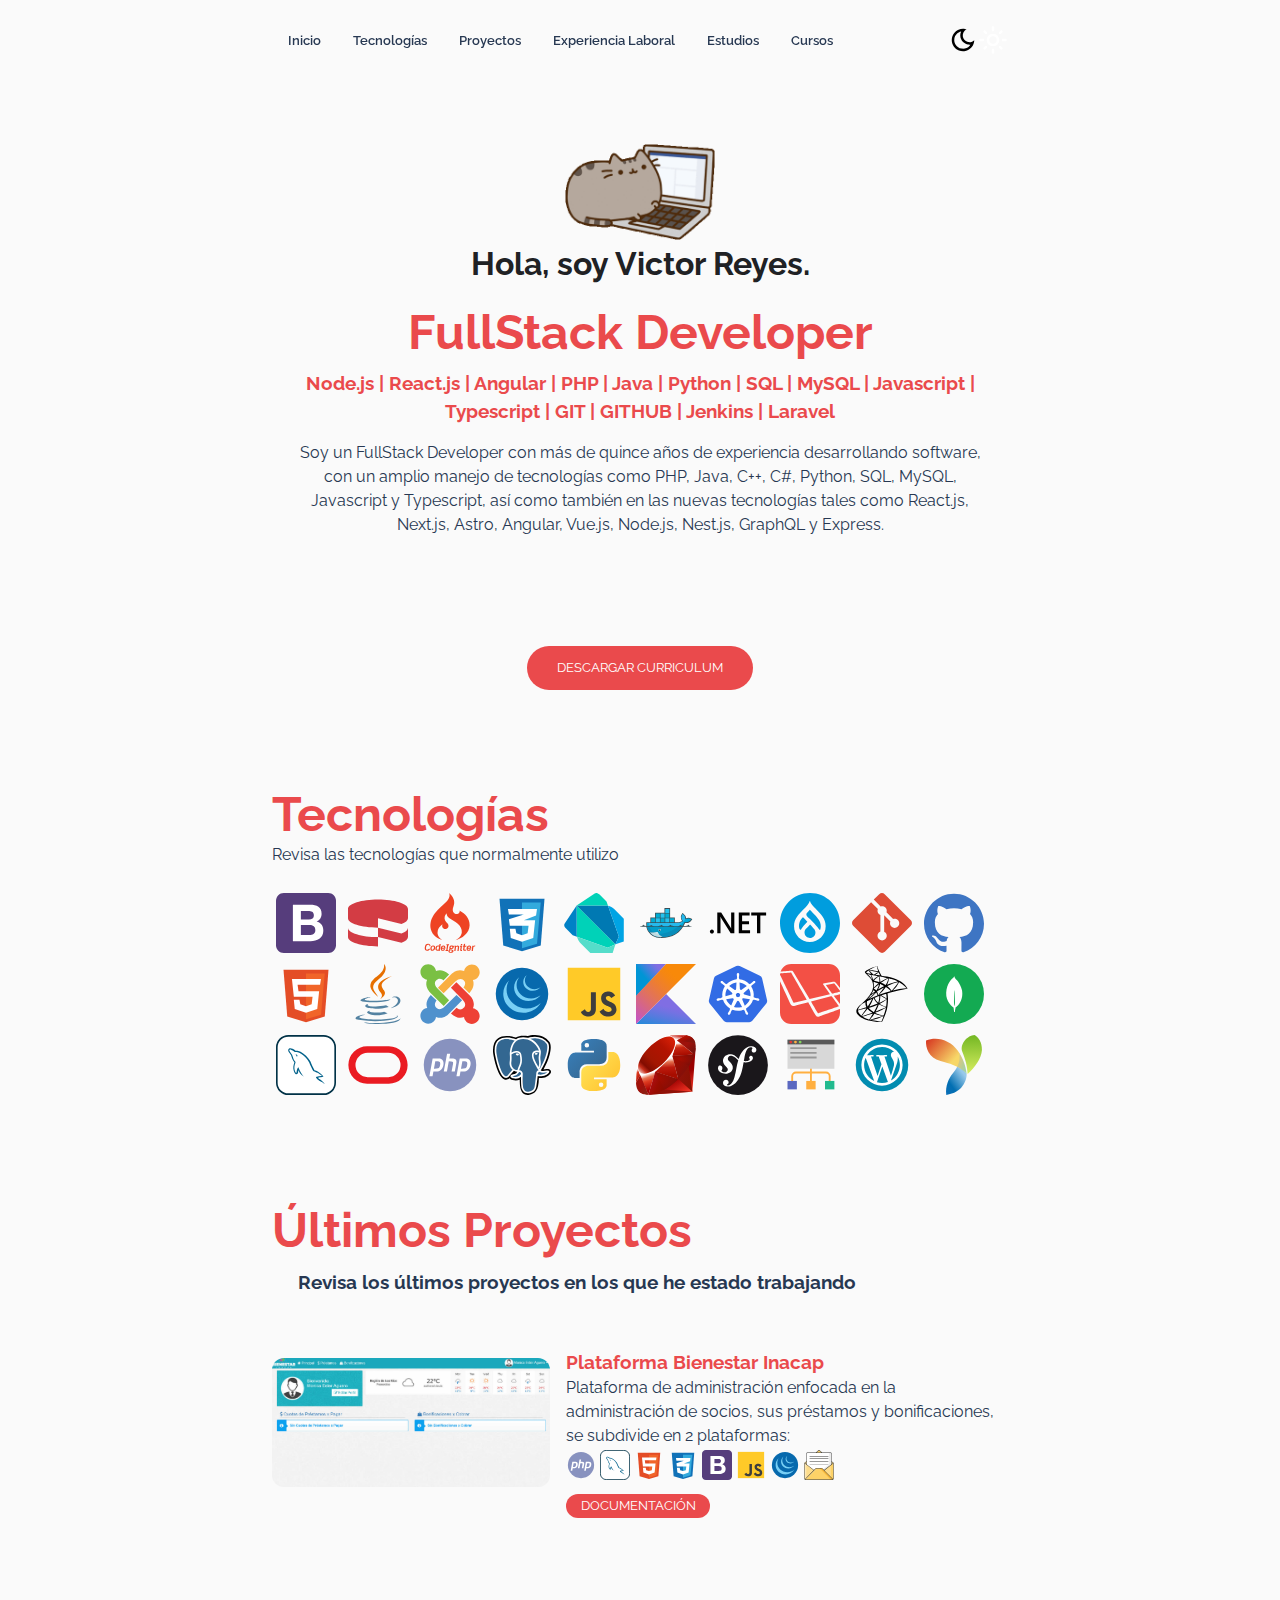
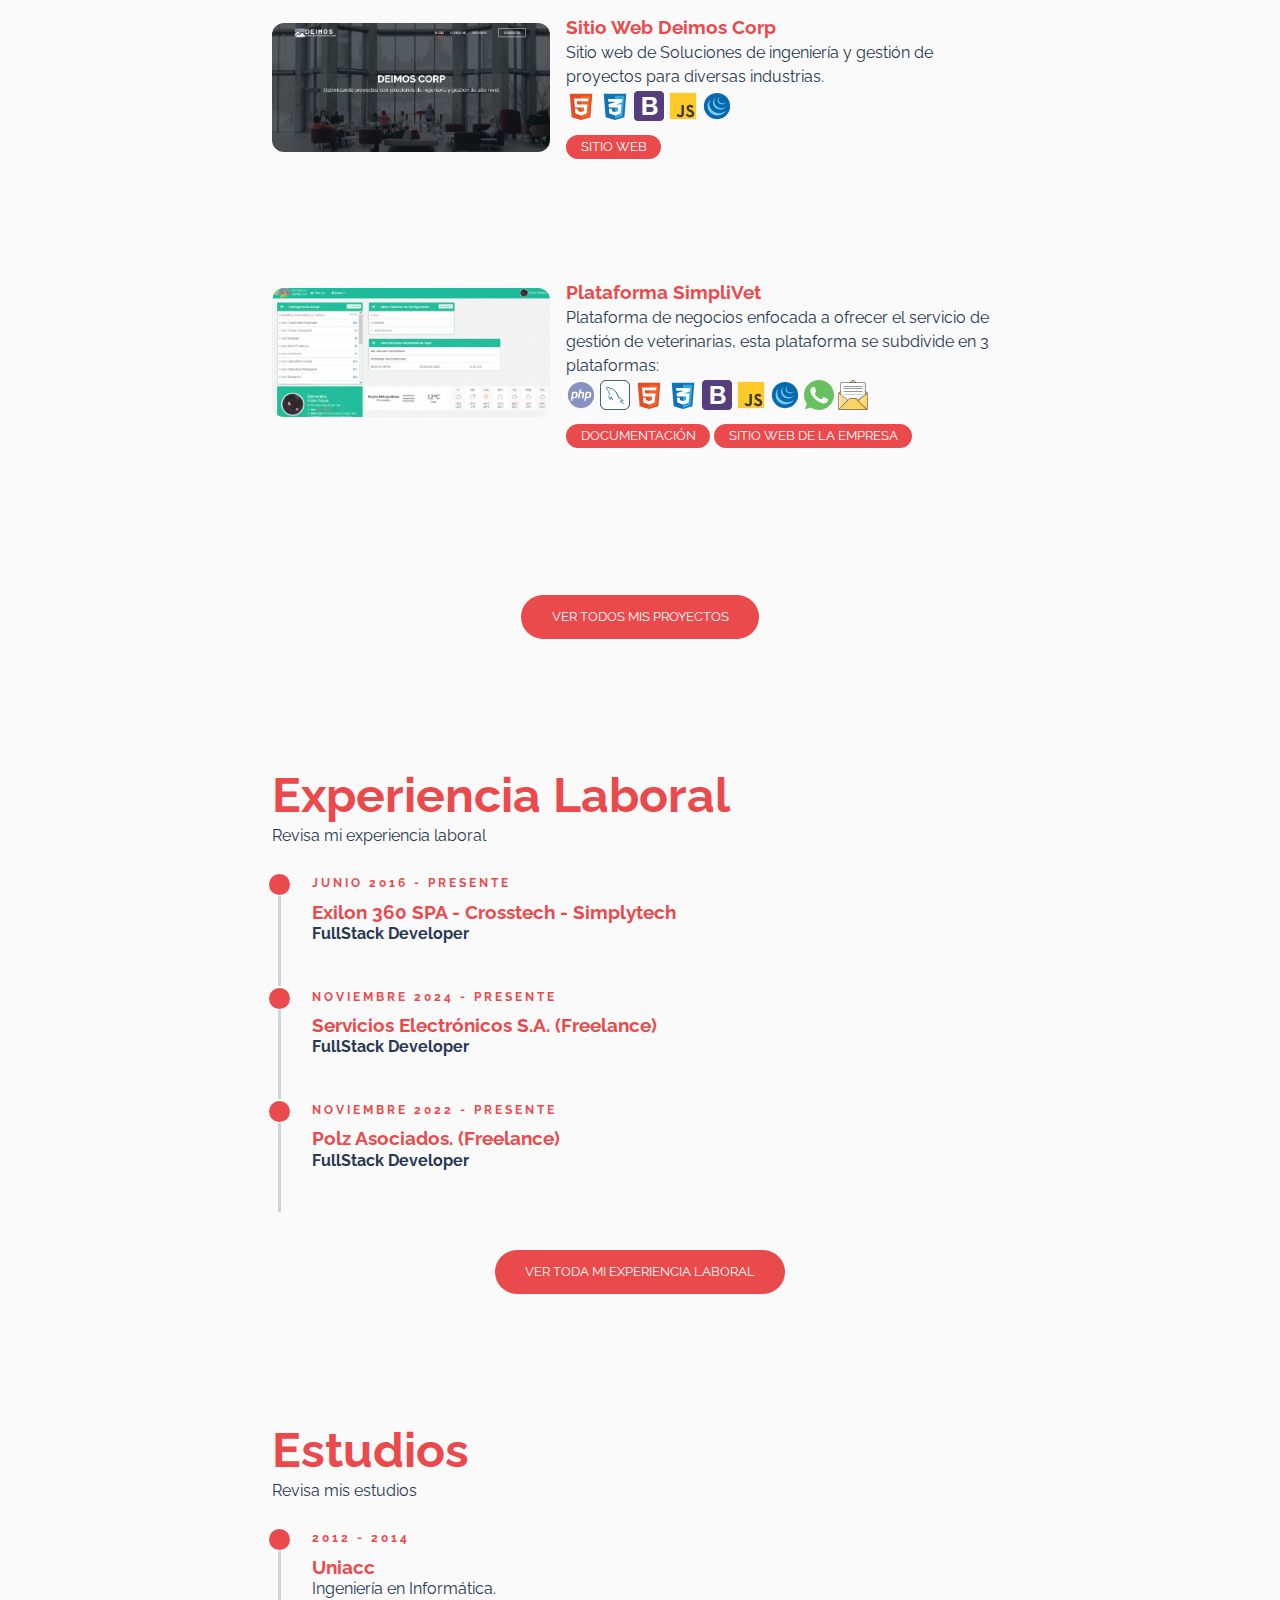
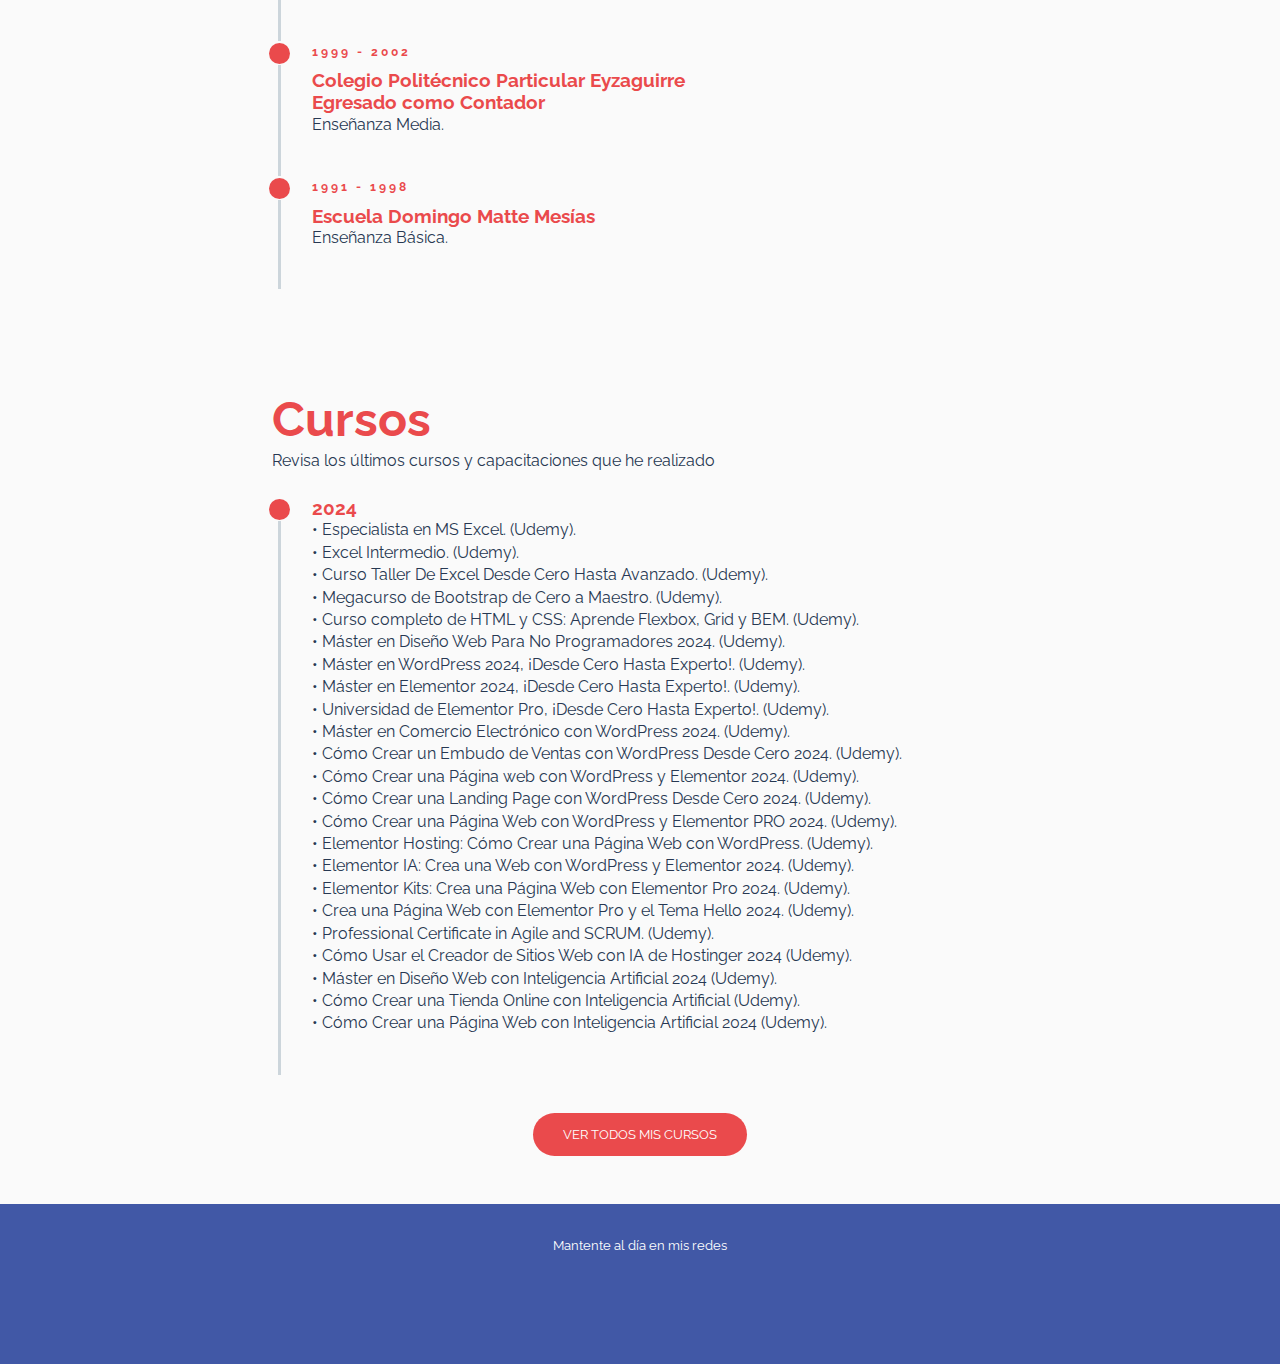
<file: old_version/index.html>
<!DOCTYPE html>
<html lang="en">
  <head>
    <meta charset="UTF-8" />
    <meta http-equiv="X-UA-Compatible" content="IE=edge" />
    <meta name="viewport" content="width=device-width, initial-scale=1.0" />
    <!-- Primary Meta Tags -->
    <title>Portafolio Victor Reyes</title>
    <meta name="title"       content="Portafolio Victor Reyes" />
    <meta name="description" content="Mi portafolio de proyectos"/>

    <!-- Open Graph / Facebook -->
    <meta property="og:url"         content="https://tenshi98.github.io/portafolio">
    <meta property="og:type"        content="website">
    <meta property="og:title"       content="Portafolio Victor Reyes">
    <meta property="og:description" content="Mi portafolio de proyectos">
    <meta property="og:image"       content="https://raw.githubusercontent.com/tenshi98/portafolio/main/assets/thumb.png">

    <!-- Twitter Meta Tags -->
    <meta name="twitter:card"        content="summary_large_image">
    <meta property="twitter:domain"  content="tenshi98.github.io/portafolio">
    <meta property="twitter:url"     content="https://tenshi98.github.io/portafolio">
    <meta name="twitter:title"       content="Portafolio Victor Reyes">
    <meta name="twitter:description" content="Mi portafolio de proyectos">
    <meta name="twitter:image"       content="https://raw.githubusercontent.com/tenshi98/portafolio/main/assets/thumb.png">

    <!-- Favicon -->
    <link rel="apple-touch-icon" sizes="180x180" href="assets/favicon/apple-touch-icon.png"/>
    <link rel="icon" type="image/png" sizes="16x16" href="/assets/favicon/favicon-16x16.png"/>
    <link rel="icon" type="image/png" sizes="32x32" href="assets/favicon/favicon-32x32.png"/>
    <link rel="icon" type="image/png" sizes="192x192" href="assets/favicon/android-chrome-192x192.png"/>
    <link rel="icon" type="image/png" sizes="512x512" href="assets/favicon/android-chrome-512x512.png"/>
    <link rel="icon" type="image/x-icon" href="assets/favicon/favicon.ico" />
    <link rel="manifest" href="assets/favicon/site.webmanifest" />

    <!-- Stylesheet -->
    <link rel="stylesheet" href="https://use.fontawesome.com/releases/v5.15.4/css/all.css" integrity="sha384-DyZ88mC6Up2uqS4h/KRgHuoeGwBcD4Ng9SiP4dIRy0EXTlnuz47vAwmeGwVChigm" crossorigin="anonymous"  />
    <link rel="stylesheet" href="css/style.css" />
    <link rel="stylesheet" href="css/utilities.css" />

  </head>
  <body>
    <header id="hero">
      <!-- Navbar -->
      <nav class="navbar backdrop-blur">
        <div class="container">
          <!-- Navbar links -->
          <ul class="nav-menu">
            <li><a class="nav-link" href="#hero">Inicio</a></li>
            <li><a class="nav-link" href="#tecnologias">Tecnologías</a></li>
            <li><a class="nav-link" href="#projects">Proyectos</a></li>
            <li><a class="nav-link" href="#experiencia">Experiencia Laboral</a></li>
            <li><a class="nav-link" href="#estudios">Estudios</a></li>
            <li><a class="nav-link" href="#cursos">Cursos</a></li>
          </ul>
          <!-- Toggle switch -->
          <div class="theme-switch">
            <input type="checkbox" id="switch" />
            <label class="toggle-icons" for="switch">
              <img class="moon" src="assets/moon.svg" />
              <img class="sun" src="assets/sun.svg" />
            </label>
          </div>
          <!-- Hamburger menu -->
          <div class="hamburger">
            <span class="bar"></span>
            <span class="bar"></span>
            <span class="bar"></span>
          </div>
        </div>
      </nav>

      <section id="inicio" class="header-container">
        <img class="profile-image" src="assets/gato.gif" alt="profile-image" />
        <h1>Hola, soy Victor Reyes.</h1>

        <div class="content-text">
          <h2>FullStack Developer</h2>
          <h3>Node.js | React.js | Angular | PHP | Java | Python | SQL | MySQL | Javascript | Typescript | GIT | GITHUB | Jenkins | Laravel</h3>

          <p>
            Soy un FullStack Developer con más de quince años de experiencia desarrollando software, con un amplio manejo de tecnologías como
            PHP, Java, C++, C#, Python, SQL, MySQL, Javascript y Typescript, así como también en las nuevas tecnologías tales como React.js,
            Next.js, Astro, Angular, Vue.js, Node.js, Nest.js, GraphQL y Express.
          </p>
        </div>
        <div class="social">
          <a href="https://www.linkedin.com/in/victor-reyes-galvez/" target="_blank"><i class="fab fa-linkedin"></i></a>
          <a href="https://github.com/tenshi98"                      target="_blank"><i class="fab fa-github-square"></i></a>
          <a href="https://web.digitalcreations.cl/"                 target="_blank"><i class="fas fa-globe"></i></a>
          <a href="mailto:vreyes@digitalcreations.cl"                               ><i class="far fa-envelope"></i></a>
        </div>

        <a href="docs/Víctor Hugo Reyes Gálvez.pdf" class="btn btn-primary"><i class="fas fa-download"></i> Descargar Curriculum </a>

      </section>
    </header>

    <!-- Tecnologias -->
    <section id="tecnologias" class="project-container container">
      <div class="content-text">
        <h2><i class="fas fa-memory"></i> Tecnologías</h2>
        <p>Revisa las tecnologías que normalmente utilizo</p>
      </div>
      <article class="content-box">
        <div class="li-icon-box">
          <span class="tooltip" data-tooltip="Bootstrap"><img class="icon-box" src="assets/icons/bootstrap.svg" alt="bootstrap"/></span>
          <span class="tooltip" data-tooltip="Cakephp"><img class="icon-box" src="assets/icons/cakephp.svg" alt="cakephp"/></span>
          <span class="tooltip" data-tooltip="Codeigniter"><img class="icon-box" src="assets/icons/codeigniter.svg" alt="codeigniter"/></span>
          <span class="tooltip" data-tooltip="CSS-3"><img class="icon-box" src="assets/icons/css-3.svg" alt="css-3"/></span>
          <span class="tooltip" data-tooltip="Dart"><img class="icon-box" src="assets/icons/dart.svg" alt="dart"/></span>
          <span class="tooltip" data-tooltip="Docker"><img class="icon-box" src="assets/icons/docker.svg" alt="docker"/></span>
          <span class="tooltip" data-tooltip=".NET"><img class="icon-box" src="assets/icons/dotnet.svg" alt="dotnet"/></span>
          <span class="tooltip" data-tooltip="Drupal"><img class="icon-box" src="assets/icons/drupal.svg" alt="drupal"/></span>
          <span class="tooltip" data-tooltip="Git"><img class="icon-box" src="assets/icons/git.svg" alt="git"/></span>
          <span class="tooltip" data-tooltip="Github"><img class="icon-box" src="assets/icons/github.svg" alt="github"/></span>
          <br/>
          <span class="tooltip" data-tooltip="HTML-5"><img class="icon-box" src="assets/icons/html-5.svg" alt="html-5"/></span>
          <span class="tooltip" data-tooltip="Java"><img class="icon-box" src="assets/icons/java.svg" alt="java"/></span>
          <span class="tooltip" data-tooltip="Joomla"><img class="icon-box" src="assets/icons/joomla.svg" alt="joomla"/></span>
          <span class="tooltip" data-tooltip="Jquery"><img class="icon-box" src="assets/icons/jquery.svg" alt="jquery"/></span>
          <span class="tooltip" data-tooltip="Javascript"><img class="icon-box" src="assets/icons/js.svg" alt="Javascript"/></span>
          <span class="tooltip" data-tooltip="Kotlin"><img class="icon-box" src="assets/icons/kotlin.svg" alt="kotlin"/></span>
          <span class="tooltip" data-tooltip="Kubernetes"><img class="icon-box" src="assets/icons/kubernetes.svg" alt="kubernetes"/></span>
          <span class="tooltip" data-tooltip="Laravel"><img class="icon-box" src="assets/icons/laravel.svg" alt="laravel"/></span>
          <span class="tooltip" data-tooltip="Microsoft SQL Server"><img class="icon-box" src="assets/icons/microsoftsqlserver.svg" alt="microsoft sql server"/></span>
          <span class="tooltip" data-tooltip="Mongo DB"><img class="icon-box" src="assets/icons/mongodb.svg" alt="mongodb"/></span>
          <br/>
          <span class="tooltip" data-tooltip="MySQL"><img class="icon-box" src="assets/icons/mysql.svg" alt="mysql"/></span>
          <span class="tooltip" data-tooltip="Oracle DB"><img class="icon-box" src="assets/icons/oracle.svg" alt="oracle"/></span>
          <span class="tooltip" data-tooltip="PHP"><img class="icon-box" src="assets/icons/php.svg" alt="php"/></span>
          <span class="tooltip" data-tooltip="Postgre SQL"><img class="icon-box" src="assets/icons/postgresql.svg" alt="postgresql"/></span>
          <span class="tooltip" data-tooltip="Python"><img class="icon-box" src="assets/icons/python.svg" alt="python"/></span>
          <span class="tooltip" data-tooltip="Ruby"><img class="icon-box" src="assets/icons/ruby.svg" alt="ruby"/></span>
          <span class="tooltip" data-tooltip="Symfony"><img class="icon-box" src="assets/icons/symfony.svg" alt="symfony"/></span>
          <span class="tooltip" data-tooltip="Web Service"><img class="icon-box" src="assets/icons/web-transfer.svg" alt="web-service"/></span>
          <span class="tooltip" data-tooltip="WordPress"><img class="icon-box" src="assets/icons/wordpress.svg" alt="WordPress"/></span>
          <span class="tooltip" data-tooltip="Yii Framework PHP"><img class="icon-box" src="assets/icons/yii.svg" alt="yii framework php"/></span>
        </div>
      </article>
    </section>

    <!-- Projects -->
    <section id="projects" class="project-container container">
      <div class="content-text">
        <h2><i class="fas fa-code"></i> Últimos Proyectos</h2>
        <h3>Revisa los últimos proyectos en los que he estado trabajando</h3>
      </div>

      <article class="content-box">
        <ul class="list img-list">

          <!-- Plataforma Bienestar Inacap  -->
          <li>
            <div class="inner">
              <div class="li-img">
                <img src="assets/project/img_27.jpg" alt="Plataforma Bienestar Inacap" />
              </div>
              <div class="li-text">
                <h3 class="li-head">Plataforma Bienestar Inacap</h3>
                <div class="li-sub">
                  <p>
                    Plataforma de administración enfocada en la administración de socios, sus préstamos y bonificaciones, se subdivide en 2 plataformas:
                  </p>
                </div>
                <div class="li-icon-tech">
                  <span class="tooltip" data-tooltip="PHP"><img class="icon-tech" src="assets/icons/php.svg" alt="PHP"/></span>
                  <span class="tooltip" data-tooltip="MYSQL"><img class="icon-tech" src="assets/icons/mysql.svg" alt="MYSQL"/></span>
                  <span class="tooltip" data-tooltip="HTML-5"><img class="icon-tech" src="assets/icons/html-5.svg" alt="HTML-5"/></span>
                  <span class="tooltip" data-tooltip="CSS-3"><img class="icon-tech" src="assets/icons/css-3.svg" alt="CSS-3"/></span>
                  <span class="tooltip" data-tooltip="Bootstrap"><img class="icon-tech" src="assets/icons/bootstrap.svg" alt="Bootstrap"/></span>
                  <span class="tooltip" data-tooltip="Javascript"><img class="icon-tech" src="assets/icons/js.svg" alt="Javascript"/></span>
                  <span class="tooltip" data-tooltip="Jquery"><img class="icon-tech" src="assets/icons/jquery.svg" alt="Jquery"/></span>
                  <span class="tooltip" data-tooltip="Email"><img class="icon-tech" src="assets/icons/email.svg" alt="Email"/></span>
                </div>
                <div class="li-social">
                  <a class="btn btn-primary" target="_blank" href="https://github.com/tenshi98/Trabajo_Imagenes/tree/main/Plataforma%20Bienestar%20Inacap" ><i class="fab fa-github"></i> Documentación</a>
                </div>
              </div>
            </div>
          </li>

          <!-- Deimos Corp  -->
          <li>
            <div class="inner">
              <div class="li-img">
                <img src="assets/project/img_26.jpg" alt="Deimos Corp" />
              </div>
              <div class="li-text">
                <h3 class="li-head">Sitio Web Deimos Corp</h3>
                <div class="li-sub">
                  <p>Sitio web de Soluciones de ingeniería y gestión de proyectos para diversas industrias.</p>
                </div>
                <div class="li-icon-tech">
                  <span class="tooltip" data-tooltip="HTML-5"><img class="icon-tech" src="assets/icons/html-5.svg" alt="HTML-5"/></span>
                  <span class="tooltip" data-tooltip="CSS-3"><img class="icon-tech" src="assets/icons/css-3.svg" alt="CSS-3"/></span>
                  <span class="tooltip" data-tooltip="Bootstrap"><img class="icon-tech" src="assets/icons/bootstrap.svg" alt="Bootstrap"/></span>
                  <span class="tooltip" data-tooltip="Javascript"><img class="icon-tech" src="assets/icons/js.svg" alt="Javascript"/></span>
                  <span class="tooltip" data-tooltip="Jquery"><img class="icon-tech" src="assets/icons/jquery.svg" alt="Jquery"/></span>
                </div>
                <div class="li-social">
                  <a class="btn btn-primary" target="_blank" href="https://web.deimoscorp.cl/" ><i class="fas fa-link"></i> Sitio Web</a>
                </div>
              </div>
            </div>
          </li>

          <!-- Plataforma SimpliVet  -->
          <li>
            <div class="inner">
              <div class="li-img">
                <img src="assets/project/img_7.jpg" alt="Plataforma SimpliVet" />
              </div>
              <div class="li-text">
                <h3 class="li-head">Plataforma SimpliVet</h3>
                <div class="li-sub">
                  <p>
                    Plataforma de negocios enfocada a ofrecer el servicio de gestión de veterinarias, esta plataforma se subdivide en 3 plataformas:
                  </p>
                </div>
                <div class="li-icon-tech">
                  <span class="tooltip" data-tooltip="PHP"><img class="icon-tech" src="assets/icons/php.svg" alt="PHP"/></span>
                  <span class="tooltip" data-tooltip="MYSQL"><img class="icon-tech" src="assets/icons/mysql.svg" alt="MYSQL"/></span>
                  <span class="tooltip" data-tooltip="HTML-5"><img class="icon-tech" src="assets/icons/html-5.svg" alt="HTML-5"/></span>
                  <span class="tooltip" data-tooltip="CSS-3"><img class="icon-tech" src="assets/icons/css-3.svg" alt="CSS-3"/></span>
                  <span class="tooltip" data-tooltip="Bootstrap"><img class="icon-tech" src="assets/icons/bootstrap.svg" alt="Bootstrap"/></span>
                  <span class="tooltip" data-tooltip="Javascript"><img class="icon-tech" src="assets/icons/js.svg" alt="Javascript"/></span>
                  <span class="tooltip" data-tooltip="Jquery"><img class="icon-tech" src="assets/icons/jquery.svg" alt="Jquery"/></span>
                  <span class="tooltip" data-tooltip="Whatsapp"><img class="icon-tech" src="assets/icons/whatsapp.svg" alt="Whatsapp"/></span>
                  <span class="tooltip" data-tooltip="Email"><img class="icon-tech" src="assets/icons/email.svg" alt="Email"/></span>
                </div>
                <div class="li-social">
                  <a class="btn btn-primary" target="_blank" href="https://github.com/tenshi98/Trabajo_Imagenes/tree/main/Plataforma%20SimpliVet" ><i class="fab fa-github"></i> Documentación</a>
                  <a class="btn btn-primary" target="_blank" href="https://simplivet.cl/" ><i class="fas fa-link"></i> Sitio web de la empresa</a>
                </div>
              </div>
            </div>
          </li>

        </ul>
      </article>

      <a class="btn btn-primary" onclick="load_proyectos();" data-modal="modal-one"><i class="far fa-eye"></i> Ver Todos mis proyectos</a>

    </section>

    <!-- Experiencia Laboral -->
    <section id="experiencia" class="project-container container">
      <div class="content-text">
        <h2><i class="fas fa-book"></i> Experiencia Laboral</h2>
        <p>Revisa mi experiencia laboral</p>
      </div>

      <article class="">
        <div class="row example-basic">
          <ul class="timeline">

            <li class="timeline-item">
              <div class="timeline-info">
                  <span>Junio 2016 - Presente</span>
              </div>
              <div class="timeline-marker"></div>
              <div class="timeline-content">
                  <h3 class="timeline-title">Exilon 360 SPA - Crosstech - Simplytech</h3>
                  <p><strong>FullStack Developer</strong></p>
              </div>
            </li>

            <li class="timeline-item">
              <div class="timeline-info">
                  <span>Noviembre 2024 - Presente</span>
              </div>
              <div class="timeline-marker"></div>
              <div class="timeline-content">
                  <h3 class="timeline-title">Servicios Electrónicos S.A. (Freelance)</h3>
                  <p><strong>FullStack Developer</strong></p>
              </div>
            </li>

            <li class="timeline-item">
              <div class="timeline-info">
                  <span>Noviembre 2022 - Presente</span>
              </div>
              <div class="timeline-marker"></div>
              <div class="timeline-content">
                  <h3 class="timeline-title">Polz Asociados. (Freelance)</h3>
                  <p><strong>FullStack Developer</strong></p>
              </div>
            </li>

            <li class="timeline-item">
              <div class="timeline-info"></div>
            </li>

          </ul>
        </div>
      </article>

      <a class="btn btn-primary" onclick="load_experiencia();" data-modal="modal-one"><i class="far fa-eye"></i> Ver toda mi experiencia laboral</a>

    </section>

    <!-- Estudios -->
    <section id="estudios" class="project-container container">
      <div class="content-text">
        <h2><i class="fas fa-school"></i> Estudios</h2>
        <p>Revisa mis estudios</p>
      </div>

      <article class="">

        <div class="row example-basic">
          <ul class="timeline">
            <li class="timeline-item">
                <div class="timeline-info">
                    <span>2012 - 2014</span>
                </div>
                <div class="timeline-marker"></div>
                <div class="timeline-content">
                    <h3 class="timeline-title">Uniacc</h3>
                    <p>Ingeniería en Informática.</p>
                </div>
            </li>
            <li class="timeline-item">
                <div class="timeline-info">
                    <span>1999 - 2002</span>
                </div>
                <div class="timeline-marker"></div>
                <div class="timeline-content">
                    <h3 class="timeline-title">Colegio Politécnico Particular Eyzaguirre<br/>Egresado como Contador</h3>
                    <p>Enseñanza Media.</p>
                </div>
            </li>
            <li class="timeline-item">
                <div class="timeline-info">
                    <span>1991 - 1998</span>
                </div>
                <div class="timeline-marker"></div>
                <div class="timeline-content">
                    <h3 class="timeline-title">Escuela Domingo Matte Mesías</h3>
                    <p>Enseñanza Básica.</p>
                </div>
            </li>
            <li class="timeline-item">
              <div class="timeline-info"></div>
            </li>
          </ul>
        </div>

      </article>

      <!-- <a class="btn btn-primary" onclick="load_estudios();" data-modal="modal-one"><i class="far fa-eye"></i> Ver todos mis estudios</a> -->

    </section>

    <!-- Cursos -->
    <section id="cursos" class="project-container container">
      <div class="content-text">
        <h2><i class="fas fa-school"></i> Cursos</h2>
        <p>Revisa los últimos cursos y capacitaciones que he realizado</p>
      </div>

      <article class="">

        <div class="row example-basic">
          <ul class="timeline">
            <li class="timeline-item">
              <div class="timeline-marker"></div>
              <div class="timeline-content">
                <h3 class="timeline-title">2024</h3>
                <p>
                  •	Especialista en MS Excel. (Udemy).<br/>
                  •	Excel Intermedio. (Udemy).<br/>
                  •	Curso Taller De Excel Desde Cero Hasta Avanzado. (Udemy).<br/>
                  •	Megacurso de Bootstrap de Cero a Maestro. (Udemy).<br/>
                  •	Curso completo de HTML y CSS: Aprende Flexbox, Grid y BEM. (Udemy).<br/>
                  •	Máster en Diseño Web Para No Programadores 2024. (Udemy).<br/>
                  •	Máster en WordPress 2024, ¡Desde Cero Hasta Experto!. (Udemy).<br/>
                  •	Máster en Elementor 2024, ¡Desde Cero Hasta Experto!. (Udemy).<br/>
                  •	Universidad de Elementor Pro, ¡Desde Cero Hasta Experto!. (Udemy).<br/>
                  •	Máster en Comercio Electrónico con WordPress 2024. (Udemy).<br/>
                  •	Cómo Crear un Embudo de Ventas con WordPress Desde Cero 2024. (Udemy).<br/>
                  •	Cómo Crear una Página web con WordPress y Elementor 2024. (Udemy).<br/>
                  •	Cómo Crear una Landing Page con WordPress Desde Cero 2024. (Udemy).<br/>
                  •	Cómo Crear una Página Web con WordPress y Elementor PRO 2024. (Udemy).<br/>
                  •	Elementor Hosting: Cómo Crear una Página Web con WordPress. (Udemy).<br/>
                  •	Elementor IA: Crea una Web con WordPress y Elementor 2024. (Udemy).<br/>
                  •	Elementor Kits: Crea una Página Web con Elementor Pro 2024. (Udemy).<br/>
                  •	Crea una Página Web con Elementor Pro y el Tema Hello 2024. (Udemy).<br/>
                  •	Professional Certificate in Agile and SCRUM. (Udemy).<br/>
                  •	Cómo Usar el Creador de Sitios Web con IA de Hostinger 2024 (Udemy).<br/>
                  •	Máster en Diseño Web con Inteligencia Artificial 2024 (Udemy).<br/>
                  •	Cómo Crear una Tienda Online con Inteligencia Artificial (Udemy).<br/>
                  •	Cómo Crear una Página Web con Inteligencia Artificial 2024 (Udemy).<br/>
                </p>
              </div>
            </li>
            <li class="timeline-item">
              <div class="timeline-info"></div>
            </li>
          </ul>
        </div>

      </article>

      <a class="btn btn-primary" onclick="load_cursos();" data-modal="modal-one"><i class="far fa-eye"></i> Ver todos mis cursos</a>

    </section>

    <footer id="footer">
      <div class="container">
        <p>Mantente al día en mis redes</p>
        <!-- Social links -->
        <div class="social">
          <a href="https://www.linkedin.com/in/victor-reyes-galvez/" target="_blank"><i class="fab fa-linkedin"></i></a>
          <a href="https://github.com/tenshi98"                      target="_blank"><i class="fab fa-github-square"></i></a>
          <a href="https://web.digitalcreations.cl/"                 target="_blank"><i class="fas fa-globe"></i></a>
          <a href="mailto:vreyes@digitalcreations.cl"                               ><i class="far fa-envelope"></i></a>
        </div>
      </div>
    </footer>
    <script src="js/script.js"></script>


    <div class="modal" id="modal-one">
      <div class="modal-bg modal-exit"></div>
      <div class="modal-container backdrop-blur-2">
        <div id="modal-display"></div>
        <button class="modal-close modal-exit"><i class="fas fa-times"></i></button>
      </div>
    </div>

  </body>
</html>
</file>
<file: css/style.css>
@import url(https://fonts.googleapis.com/css?family=Raleway:100,200,300,regular,500,600,700,800,900,100italic,200italic,300italic,italic,500italic,600italic,700italic,800italic,900italic);

/* variables */
:root {
    /* Fondos */
    --bg-header: #fafafa;
    --bg-body: #fafafa;
    --bg-footer: #131f35;

    /* Textos */
    --text-tittle-color: #ea4a4c;
    --text-subtittle-color: #ea4a4c;
    --text-text1-color: #ea4a4c;
    --text-text2-color: #131f35;
    --text-text3-color: #273852;
    --text-text4-color: #ffffff;

    /* Botones */
    --btn-colortext: #ffffff;
    --btn-colorbg: #ea4a4c;
    --btn-colorbg-hover: #f56565;
    --btn-socialtext: #ffffff;
    --btn-social-hover: #131f35;
    --btn-techtext: #131f35;
    --btn-techbg: #ffffff;
    --btn-techtext-hover: #ffffff;
    --btn-techbg-hover: #131f35;
    --btn-icontechtext: #ffffff;
    --btn-icontechbg: #131f35;

    /* Font Weight */
    --weight-small: 400;
    --weight-semibold: 600;
    --weight-bold: 800;

    /* Max width */
    --width-medium: 800px;
    --width-full: 100%;

}

[data-theme="dark"] {
    /* Fondos */
    --bg-header: #131f35;
    --bg-body: #131f35;
    --bg-footer: #131f35;

    /* Textos */
    --text-tittle-color: #3f8c96;
    --text-subtittle-color: #3f8c96;
    --text-text1-color: #3f8c96;
    --text-text2-color: #fafafa;
    --text-text3-color: #fafafa;

    /* Botones */
    --btn-colortext: #ffffff;
    --btn-colorbg: #3f8c96;
    --btn-colorbg-hover: #52a9b3;
    --btn-socialtext: #131f35;
    --btn-social-hover: #fafafa;
    --btn-techtext: #131f35;
    --btn-techbg: #ffffff;
    --btn-techtext-hover: #ffffff;
    --btn-techbg-hover: #131f35;
    --btn-icontechtext: #131f35;
    --btn-icontechbg: #ffffff;

}


/* Reset default styling */
html {font-size: 100%;scroll-behavior: smooth;}
* {margin: 0;padding: 0;box-sizing: border-box;}
ul {list-style: none;}
a {text-decoration: none;color: var(--text-text1-color);}

/* Main styling */
body {background: var(--bg-body);color: var(--text-text2-color);font-family: "Raleway", sans-serif;line-height: 1.5;}
/************************* MENU *************************/
/* Navbar */
.navbar {position: fixed;top: 0;left: 0;right: 0;z-index: 20;background: var(--bg-header);}
.navbar .container {display: flex;align-items: center;justify-content: space-between;z-index: 20;height: 80px;width: 100%;}
.navbar .container .nav-menu {display: flex;}
.navbar .container .nav-menu .nav-link {margin: 0 1rem;font-size: 0.8rem;font-weight: var(--weight-semibold);color: var(--text-text3-color);}
.navbar .container .nav-menu .btn {margin-right: 1.5rem;}
.navbar .container .nav-menu .btn .fas.fa-arrow-right {margin-left: 0.5rem;font-size: 0.9rem;}
/* Blur Navbar */
.backdrop-blur{background: transparent;backdrop-filter: blur(10px);}

/* switch Dark mode */
#switch {display: none;}
.toggle-icons {display: flex;justify-content: space-between;align-items: center;cursor: pointer;}
.toggle-icons > img {transition: 0.6s cubic-bezier(0.23, 1, 0.32, 1);width: 30px;}
.moon {transform: rotate(10deg);}
#switch:checked + .toggle-icons .moon {transform: rotate(250deg);}
#switch:checked + .toggle-icons .sun {transform: rotate(100deg);}
/* hamburger */
.hamburger {margin-bottom: 0.1rem;display: none;position: absolute;left: 0;}
.hamburger .bar {display: block;width: 23px;height: 3px;margin: 4px auto;transition: all 0.3s ease-in-out;border-radius: 30px;background-color: var(--text-text2-color);}

/* Header Container */
.header-container {display: flex;flex-direction: column;align-items: center;justify-content: center;margin-top: 8rem;padding: 1rem;}
.header-container > div {margin-top: 1rem;}
/************************* HEADER *************************/
/* contenedor */
.content-text {text-align: center;margin: 1.5rem 0;}
.content-text h2 {font-size: 3rem;line-height: 1.2;transition: 0.2s ease-in-out;}
.content-text p {padding: 0.5rem;margin: 0 auto;max-width: 700px;}
.container {max-width: var(--width-medium);margin: 0 auto;padding: 1rem 2rem;}

/* Hero section */
#hero {display: flex;flex-direction: column;height: 100%;}
#hero .content-text h2{color: var(--text-tittle-color);}
#hero .content-text h3{color: var(--text-subtittle-color);}
#hero .content-text p{color: var(--text-text3-color);}
#hero .social {margin: 0.9rem 0;}
#hero .social img {width: 40px;height: 40px;}
#hero .social a {margin: 0 0.5rem;font-size: 2rem;transition: all 0.3s;color: var(--text-text3-color);}
#hero .social a:hover {color: var(--text-tittle-color);}
#hero .profile-image {width: 150px;/*border-radius: 50%;*/animation: bounce 1s infinite alternate;}
/************************* BODY *************************/
/* Boxes */
.project-container {display: flex;flex-direction: column;padding-top: 3.5rem;}
.project-container .btn {align-self: center;margin: 2rem 0;}
.project-container .content-text h2{text-align: left;color: var(--text-tittle-color);}
.project-container .content-text h3{text-align: left;color: var(--text-text3-color);}
.project-container .content-text p{text-align: left;padding: 0;margin: 0;color: var(--text-text3-color);}
.project-container .content-box .list {max-width: var(--width-medium);margin: 20px auto;text-decoration: none;}
.project-container .content-box .list li {display: table;border-collapse: collapse;width: 100%;min-height: 230px;margin-bottom:35px;}
.project-container .content-box .list li .inner {display: table-row;overflow: hidden;}
.project-container .content-box .list li .inner .li-img {display: table-cell;vertical-align: top;width: 40%;padding-right: 1em;}
.project-container .content-box .list li .inner .li-img img {display: block;width: 100%;height: auto;margin-top:10px;-webkit-transform: scale(1);transform: scale(1);-webkit-transition: .2s ease-in-out;transition: .2s ease-in-out;border-radius: .75rem;}
.project-container .content-box .list li .inner .li-img:hover img {-webkit-transform: scale(1.1);transform: scale(1.1);}
.project-container .content-box .list li .inner .li-text {display: table-cell;vertical-align: top;width: 60%;}
.project-container .content-box .list li .inner .li-text .li-head {margin: 0;color: var(--text-tittle-color);}
.project-container .content-box .list li .inner .li-text .li-sub {margin: 0;}
.project-container .content-box .list li .inner .li-text .li-sub p {margin: 0;color: var(--text-text3-color);}
.project-container .content-box .list li .inner .li-text .li-icon-tech {margin-top:2px;}
.project-container .content-box .list li .inner .li-text .li-icon-tech .icon-tech {display: inline-block;cursor: default;margin-bottom: 4px;width: 30px;height: 30px;}
.project-container .content-box .list li .inner .li-text .li-tech {margin-top:2px;}
.project-container .content-box .list li .inner .li-text .li-tech .orb-tech {display: inline-block;padding: 0.15rem 0.9rem;border-radius: 30px;text-transform: uppercase;font-size: 0.82rem;transition: 0.3s;background: var(--btn-techbg);color: var(--btn-techtext) !important;cursor: default;margin-bottom: 4px;border: 1px solid var(--btn-techtext);}
.project-container .content-box .list li .inner .li-text .li-tech .orb-tech:hover {background: var(--btn-techbg-hover);color:var(--btn-techtext-hover) !important;}
.project-container .content-box .list li .inner .li-text .li-social {margin-top:2px;}
.project-container .content-box .list li .inner .li-text .li-social .btn {padding: 0.15rem 0.9rem;margin: 0;}
.project-container .content-box .list li .inner .li-text .li-social .btn:hover {background: var(--btn-social-hover);color:var(--btn-socialtext) !important;}



/************************* FOOTER *************************/
/* Footer */
#footer {background: #131f35;}
#footer .container {display: flex;flex-direction: column;align-items: center;justify-content: center;color: #ffffff;min-height: 160px;text-align: center;}
#footer a {font-size: 0.8rem;color: #fff;}
#footer a:hover {opacity: 0.6;}
#footer .social {margin: 0.9rem 0;}
#footer .social a {margin: 0 0.5rem;font-size: 2rem;transition: all 0.3s;color: var(--text-text4-color);}
#footer .social a:hover {color: var(--text-tittle-color);}
#footer p {font-size: 0.8rem;}


/************************* EXTRAS *************************/
/* Botones */
.btn {display: inline-block;padding: 0.75rem 1.9rem;border-radius: 30px;text-transform: uppercase;font-size: 0.82rem;transition: 0.3s;}
.btn-primary {background: var(--btn-colorbg);color: var(--btn-colortext) !important;}
.btn-primary:hover {background: var(--btn-colorbg-hover);}

/* Modal */
.modal {position: fixed;width: 100vw;height: 100vh;opacity: 0;visibility: hidden;transition: all 0.3s ease;top: 0;left: 0;display: flex;align-items: center;justify-content: center;}
.modal.open {visibility: visible;opacity: 1;transition-delay: 0s;}
.modal-bg {position: absolute;width: 100%;height: 100%;}
.modal-container {border-radius: 10px;background: #fff;position: relative;padding: 30px;color:#273852;border: 1px solid #666;width: 90%;height: 70%;}
.modal-container #modal-display{overflow-y: auto;height: 100%;}
.modal-container #modal-display .container_proyectos {max-width: var(--width-full);}
.modal-container #modal-display .container_proyectos .content-box .list {max-width: var(--width-full);}
.modal-close {position: absolute;right: 15px;top: 15px;outline: none;appearance: none;background: var(--btn-colorbg);color: var(--btn-colortext);border: 0px;font-weight: bold;cursor: pointer;height: 30px;width: 30px;border-radius: 50%;}
.modal-close:hover {background: var(--btn-colorbg-hover);}



/* tooltip */
.tooltip{position: relative;}
.tooltip:hover:after{content:attr(data-tooltip);background:var(--btn-icontechbg);padding:5px;border-radius:3px;display: inline-block;position: absolute;transform: translate(-50%,-100%);margin:0 auto;color:var(--btn-icontechtext);min-width:100px;min-width:150px;top:-25px;left: 50%;text-align:center;}
.tooltip:hover:before {top:-25px;left: 50%;border: solid transparent;content: " ";height: 0;width: 0;position: absolute;pointer-events: none;border-color: rgba(0, 0, 0, 0);border-top-color: var(--btn-icontechbg);border-width: 5px;margin-left: -5px;transform: translate(0,0px);}



/*==================================
    TIMELINE
==================================*/

.timeline .timeline-info {color: var(--text-tittle-color);}
.timeline .timeline-content h3{color: var(--text-subtittle-color) !important;}
.timeline .timeline-content p{color: var(--text-text3-color);}


/*-- GENERAL STYLES --*/
.timeline {line-height: 1.4em;list-style: none;margin: 0;padding: 0;width: 100%;h1, h2, h3, h4, h5, h6 {line-height: inherit;}}
.timeline-item {padding-left: 40px;position: relative;&:last-child {padding-bottom: 0;}}
.timeline-info {font-size: 12px;font-weight: 700;letter-spacing: 3px;margin: 0 0 .5em 0;text-transform: uppercase;white-space: nowrap;}
.timeline-marker {
      position: absolute;
      top: 0; bottom: 0; left: 0;
      width: 15px;
      &:before {
          background:  var(--btn-colorbg);
          border: 3px solid transparent;
          border-radius: 100%;
          content: "";
          display: block;
          height: 15px;
          position: absolute;
          top: 2px; left: -3px;
          width: 15px;
          transition: background 0.3s ease-in-out,
                  border 0.3s ease-in-out;
      }
      &:after {
          content: "";
          width: 3px;
          background: #CCD5DB;
          display: block;
          position: absolute;
          top: 24px; bottom: 0; left: 6px;
      }
      .timeline-item:last-child &:after {
          content: none;
      }
  }
  .timeline-item:not(.period):hover .timeline-marker:before {
      background: transparent;
      border: 3px solid var(--btn-colorbg);
  }

  /*----- TIMELINE CONTENT -----*/

  .timeline-content {
      padding-bottom: 40px;
      p:last-child {
          margin-bottom: 0;
      }
  }

  /*----- TIMELINE PERIOD -----*/
  
  .period {
      padding: 0;
      .timeline-info {
          display: none;
      }
      .timeline-marker {
          &:before {
              background: transparent;
              content: "";
              width: 15px;
              height: auto;
              border: none;
              border-radius: 0;
              top: 0;
              bottom: 30px;
              position: absolute;
              border-top: 3px solid #CCD5DB;
              border-bottom: 3px solid #CCD5DB;
          }
          &:after {
              content: "";
              height: 32px;
              top: auto;
          }
      }
      .timeline-content {
          padding: 40px 0 70px;
      }
      .timeline-title {
          margin: 0;
      }
  }

  /*----------------------------------------------
      MOD: TIMELINE SPLIT
  ----------------------------------------------*/

      .timeline-split {
          @media (min-width: 768px) {
              .timeline {
                  display: table;
              }
              .timeline-item {
                  display: table-row;
                  padding: 0;
              }
              .timeline-info,
              .timeline-marker,
              .timeline-content,
              .period .timeline-info {
                  display: table-cell;
                  vertical-align: top;
              }
              .timeline-marker {
                  position: relative;
              }
              .timeline-content {
                  padding-left: 30px;
              }
              .timeline-info {
                  padding-right: 30px;
              }
              .period .timeline-title {
                  position: relative;
                  left: -45px;
              }
          }
      }

  /*----------------------------------------------
      MOD: TIMELINE CENTERED
  ----------------------------------------------*/

      .timeline-centered {
          @extend .timeline-split;
          @media (min-width: 992px) {
              &,
              .timeline-item,
              .timeline-info,
              .timeline-marker,
              .timeline-content {
                  display: block;
                  margin: 0;
                  padding: 0;
              }
              .timeline-item {
                  padding-bottom: 40px;
                  overflow: hidden;
              }
              .timeline-marker {
                  position: absolute;
                  left: 50%;
                  margin-left: -7.5px;
              }
              .timeline-info,
              .timeline-content {
                  width: 50%;
              }
              > .timeline-item:nth-child(odd) .timeline-info {
                  float: left;
                  text-align: right;
                  padding-right: 30px;
              }
              > .timeline-item:nth-child(odd) .timeline-content {
                  float: right;
                  text-align: left;
                  padding-left: 30px;
              }    
              > .timeline-item:nth-child(even) .timeline-info {
                  float: right;
                  text-align: left;
                  padding-left: 30px;
              }
              > .timeline-item:nth-child(even) .timeline-content {
                  float: left;
                  text-align: right;
                  padding-right: 30px;
              }
              > .timeline-item.period .timeline-content {
                  float: none;
                  padding: 0;
                  width: 100%;
                  text-align: center;
              }
              .timeline-item.period {
                  padding: 50px 0 90px;
              }
              .period .timeline-marker:after {
                  height: 30px;
                  bottom: 0;
                  top: auto;
              }
              .period .timeline-title {
                  left: auto;
              }
          }
      }

  /*----------------------------------------------
      MOD: MARKER OUTLINE
  ----------------------------------------------*/
      
      .marker-outline {
          .timeline-marker {
              &:before {
                  background: transparent;
                  border-color: var(--btn-colorbg);;
              }
          }
          .timeline-item:hover .timeline-marker:before {
              background: var(--btn-colorbg);;
          }
      }
</file>
<file: css/utilities.css>
/* ?This is where reusable styling of this template will be. 
   !Will contain things like:
   * Button styling
   * Background color styling
   * padding and margin
*/

.container {
  max-width: var(--width-medium);
  margin: 0 auto;
  padding: 1rem 2rem;
}

h1::selection,
h2::selection {
  color: #111;
  background: var(--primary-color);
}

/* Buttons */
.btn {
  display: inline-block;
  padding: 0.75rem 1.9rem;
  border-radius: 30px;
  text-transform: uppercase;
  font-size: 0.82rem;
  transition: 0.3s;
}

.btn-primary {
  background: var(--primary-color);
  color: var(--text-color-two);
}

.btn-secondary {
  margin: 5px 0;
  background-color: var(--bg-secondary);
  color: var(--bg-primary);
}

/* add hover to resume button */
.btn-primary:hover {
  background: var(--secondary-color);
}

/* Dark mode toggle */
#switch {
  display: none;
}

.toggle-icons {
  display: flex;
  justify-content: space-between;
  align-items: center;
  cursor: pointer;
}

.toggle-icons > img {
  transition: 0.6s cubic-bezier(0.23, 1, 0.32, 1);
  width: 30px;
}

.moon {
  transform: rotate(10deg);
}

#switch:checked + .toggle-icons .moon {
  transform: rotate(250deg);
}

#switch:checked + .toggle-icons .sun {
  transform: rotate(100deg);
}

/* Header Container */
.header-container {
  display: flex;
  flex-direction: column;
  align-items: center;
  justify-content: center;
  margin-top: 8rem;
  padding: 1rem;
}

.header-container > div {
  margin-top: 1rem;
}

.content-text {
  text-align: center;
  margin: 1.5rem 0;
}

.content-text h2 {
  font-size: 3rem;
  line-height: 1.2;
  transition: 0.2s ease-in-out;
}

.content-text p {
  padding: 0.5rem;
  margin: 0 auto;
  max-width: 700px;
}

/* Project cards */
.card {
  padding: 1rem;
  background: var(--card-background);
  color: #ffffff;
  border-radius: 5px;
  transition: 0.4s ease-in-out;
  cursor: pointer;
}

.card a {
  color: #ffffff;
  transition: 0.25s ease-in-out;
  font-size: 1.1rem;
  margin-right: 0.3rem;
}

.card a:hover {
  color: var(--primary-color);
}

.card:hover {
  box-shadow: inset 0 100px 1000px 10px rgba(0, 0, 0, 0.8);
}

.card:hover .project-info {
  opacity: 1;
}

/* Project Images */
.card:nth-child(1) {   background: url(../assets/project/web-1.jpg) center center/cover;}
.card:nth-child(2) {   background: url(../assets/project/web-2.jpg) center center/cover;}
.card:nth-child(3) {   background: url(../assets/project/web-3.jpg) center center/cover;}
.card:nth-child(4) {   background: url(../assets/project/web-4.jpg) center center/cover;}
.card:nth-child(5) {   background: url(../assets/project/web-5.jpg) center center/cover;}
.card:nth-child(6) {   background: url(../assets/project/web-6.jpg) center center/cover;}
.card:nth-child(7) {   background: url(../assets/project/web-7.jpg) center center/cover;}
.card:nth-child(8) {   background: url(../assets/project/web-8.jpg) center center/cover;}
.card:nth-child(9) {   background: url(../assets/project/web-9.jpg) center center/cover;}
.card:nth-child(10) {  background: url(../assets/project/web-10.jpg) center center/cover;}
.card:nth-child(11) {  background: url(../assets/project/web-11.jpg) center center/cover;}
.card:nth-child(12) {  background: url(../assets/project/web-12.jpg) center center/cover;}
.card:nth-child(13) {  background: url(../assets/project/web-13.jpg) center center/cover;}
.card:nth-child(14) {  background: url(../assets/project/web-14.jpg) center center/cover;}
.card:nth-child(15) {  background: url(../assets/project/web-15.jpg) center center/cover;}
.card:nth-child(16) {  background: url(../assets/project/web-16.jpg) center center/cover;}
.card:nth-child(17) {  background: url(../assets/project/web-17.jpg) center center/cover;}
.card:nth-child(18) {  background: url(../assets/project/web-18.jpg) center center/cover;}
.card:nth-child(19) {  background: url(../assets/project/web-19.jpg) center center/cover;}
.card:nth-child(20) {  background: url(../assets/project/web-20.jpg) center center/cover;}
.card:nth-child(21) {  background: url(../assets/project/web-21.jpg) center center/cover;}
.card:nth-child(22) {  background: url(../assets/project/web-22.jpg) center center/cover;}

.card:nth-child(23) {  background: url(../assets/project/intranet-1.jpg) center center/cover;}
.card:nth-child(24) {  background: url(../assets/project/intranet-2.jpg) center center/cover;}
.card:nth-child(25) {  background: url(../assets/project/intranet-3.jpg) center center/cover;}
.card:nth-child(26) {  background: url(../assets/project/intranet-4.jpg) center center/cover;}
.card:nth-child(27) {  background: url(../assets/project/intranet-5.jpg) center center/cover;}
.card:nth-child(28) {  background: url(../assets/project/intranet-6.jpg) center center/cover;}
.card:nth-child(29) {  background: url(../assets/project/intranet-7.jpg) center center/cover;}

.card:nth-child(30) {  background: url(../assets/project/otros-1.jpg) center center/cover;}

/* Media Queries */
@media (max-width: 768px) {
  .header-container {
    margin-top: 7rem;
    text-align: center;
  }

  .content-text h2 {
    font-size: 2.5rem;
  }
}



.card_hide { display: none; }
.job_hide { display: none; }
</file>
<file: old_version/css/style.css>
@import url(https://fonts.googleapis.com/css?family=Raleway:100,200,300,regular,500,600,700,800,900,100italic,200italic,300italic,italic,500italic,600italic,700italic,800italic,900italic);

/* variables */
:root {
    /* Fondos */
    --bg-header: #fafafa;
    --bg-body: #fafafa;
    --bg-footer: #4158A6;
    --bg-modal: none;

    /* Textos */
    --text-tittle-color: #ea4a4c;
    --text-subtittle-color: #ea4a4c;
    --text-text1-color: #ea4a4c;
    --text-text2-color: #202124;
    --text-text3-color: #273852;
    --text-text4-color: #ffffff;

    /* Botones */
    --btn-colortext: #ffffff;
    --btn-colorbg: #ea4a4c;
    --btn-colorbg-hover: #f56565;
    --btn-socialtext: #ffffff;
    --btn-social-hover: #202124;
    --btn-techtext: #202124;
    --btn-techbg: #ffffff;
    --btn-techtext-hover: #ffffff;
    --btn-techbg-hover: #202124;
    --btn-icontechtext: #ffffff;
    --btn-icontechbg: #202124;

    /* Font Weight */
    --weight-small: 400;
    --weight-semibold: 600;
    --weight-bold: 800;

    /* Max width */
    --width-medium: 800px;
    --width-full: 100%;

}

[data-theme="dark"] {
    /* Fondos */
    --bg-header: #202124;
    --bg-body: #202124;
    --bg-footer: #202124;
    --bg-modal: none;

    /* Textos */
    --text-tittle-color: #758694;
    --text-subtittle-color: #758694;
    --text-text1-color: #758694;
    --text-text2-color: #fafafa;
    --text-text3-color: #fafafa;

    /* Botones */
    --btn-colortext: #ffffff;
    --btn-colorbg: #758694;
    --btn-colorbg-hover: #8a9dad;
    --btn-socialtext: #202124;
    --btn-social-hover: #fafafa;
    --btn-techtext: #202124;
    --btn-techbg: #ffffff;
    --btn-techtext-hover: #ffffff;
    --btn-techbg-hover: #202124;
    --btn-icontechtext: #202124;
    --btn-icontechbg: #ffffff;

}


/* Reset default styling */
html {font-size: 100%;scroll-behavior: smooth;}
* {margin: 0;padding: 0;box-sizing: border-box;}
ul {list-style: none;}
a {text-decoration: none;color: var(--text-text1-color);}

/* Main styling */
body {background: var(--bg-body);color: var(--text-text2-color);font-family: "Raleway", sans-serif;line-height: 1.5;}
body {scrollbar-color: var(--btn-colorbg) transparent;}
body::-webkit-scrollbar {background-color: #fff;}
body::-webkit-scrollbar-thumb {background-color: #aab7cf;}

/************************* MENU *************************/
/* Navbar */
.navbar {position: fixed;top: 0;left: 0;right: 0;z-index: 20;background: var(--bg-header);}
.navbar .container {display: flex;align-items: center;justify-content: space-between;z-index: 20;height: 80px;width: 100%;}
.navbar .container .nav-menu {display: flex;}
.navbar .container .nav-menu .nav-link {margin: 0 1rem;font-size: 0.8rem;font-weight: var(--weight-semibold);color: var(--text-text3-color);}
.navbar .container .nav-menu .btn {margin-right: 1.5rem;}
.navbar .container .nav-menu .btn .fas.fa-arrow-right {margin-left: 0.5rem;font-size: 0.9rem;}
/* Blur Navbar */
.backdrop-blur{background: transparent;backdrop-filter: blur(10px);}
.backdrop-blur-2{background: transparent;backdrop-filter: blur(30px);}

/* switch Dark mode */
#switch {display: none;}
.toggle-icons {display: flex;justify-content: space-between;align-items: center;cursor: pointer;}
.toggle-icons > img {transition: 0.6s cubic-bezier(0.23, 1, 0.32, 1);width: 30px;}
.moon {transform: rotate(10deg);}
#switch:checked + .toggle-icons .moon {transform: rotate(250deg);}
#switch:checked + .toggle-icons .sun {transform: rotate(100deg);}
/* hamburger */
.hamburger {margin-bottom: 0.1rem;display: none;position: absolute;left: 0;}
.hamburger .bar {display: block;width: 23px;height: 3px;margin: 4px auto;transition: all 0.3s ease-in-out;border-radius: 30px;background-color: var(--text-text2-color);}

/* Header Container */
.header-container {display: flex;flex-direction: column;align-items: center;justify-content: center;margin-top: 8rem;padding: 1rem;}
.header-container > div {margin-top: 1rem;}
/************************* HEADER *************************/
/* contenedor */
.content-text {text-align: center;margin: 1.5rem 0;}
.content-text h2 {font-size: 3rem;line-height: 1.2;transition: 0.2s ease-in-out;}
.content-text h3 {padding: 0.5rem;margin: 0 auto;max-width: 700px;}
.content-text p {padding: 0.5rem;margin: 0 auto;max-width: 700px;}
.container {max-width: var(--width-medium);margin: 0 auto;padding: 1rem 2rem;}

/* Hero section */
#hero {display: flex;flex-direction: column;height: 100%;}
#hero .content-text h2{color: var(--text-tittle-color);}
#hero .content-text h3{color: var(--text-subtittle-color);}
#hero .content-text p{color: var(--text-text3-color);}
#hero .social {margin: 0.9rem 0;}
#hero .social img {width: 40px;height: 40px;}
#hero .social a {margin: 0 0.5rem;font-size: 2rem;transition: all 0.3s;color: var(--text-text3-color);}
#hero .social a:hover {color: var(--text-tittle-color);}
#hero .profile-image {width: 150px;/*border-radius: 50%;*/animation: bounce 1s infinite alternate;}
/************************* BODY *************************/
/* Boxes */
.project-container {display: flex;flex-direction: column;padding-top: 3.5rem;}
.project-container .btn {align-self: center;margin: 2rem 0;}
.project-container .content-text h2{text-align: left;color: var(--text-tittle-color);}
.project-container .content-text h3{text-align: left;color: var(--text-text3-color);}
.project-container .content-text p{text-align: left;padding: 0;margin: 0;color: var(--text-text3-color);}
.project-container .content-box .li-icon-box {margin-top:2px;}
.project-container .content-box .li-icon-box .icon-box {display: inline-block;cursor: default;margin-bottom: 4px;margin-left: 4px;margin-right: 4px;width: 60px;height: 60px;}
.project-container .content-box .li-icon-box .tooltip:hover:after{top:-50px;}
.project-container .content-box .li-icon-box .tooltip:hover:before {top:-50px;}
.project-container .content-box .list {max-width: var(--width-medium);margin: 20px auto;text-decoration: none;}
.project-container .content-box .list li {display: table;border-collapse: collapse;width: 100%;min-height: 230px;margin-bottom:35px;}
.project-container .content-box .list li .inner {display: table-row;overflow: hidden;}
.project-container .content-box .list li .inner .li-img {display: table-cell;vertical-align: top;width: 40%;padding-right: 1em;}
.project-container .content-box .list li .inner .li-img img {display: block;width: 100%;height: auto;margin-top:10px;-webkit-transform: scale(1);transform: scale(1);-webkit-transition: .2s ease-in-out;transition: .2s ease-in-out;border-radius: .75rem;}
.project-container .content-box .list li .inner .li-img:hover img {-webkit-transform: scale(1.1);transform: scale(1.1);}
.project-container .content-box .list li .inner .li-text {display: table-cell;vertical-align: top;width: 60%;}
.project-container .content-box .list li .inner .li-text .li-head {margin: 0;color: var(--text-tittle-color);}
.project-container .content-box .list li .inner .li-text .li-sub {margin: 0;}
.project-container .content-box .list li .inner .li-text .li-sub p {margin: 0;color: var(--text-text3-color);}
.project-container .content-box .list li .inner .li-text .li-icon-tech {margin-top:2px;}
.project-container .content-box .list li .inner .li-text .li-icon-tech .icon-tech {display: inline-block;cursor: default;margin-bottom: 4px;width: 30px;height: 30px;}
.project-container .content-box .list li .inner .li-text .li-tech {margin-top:2px;}
.project-container .content-box .list li .inner .li-text .li-tech .orb-tech {display: inline-block;padding: 0.15rem 0.9rem;border-radius: 30px;text-transform: uppercase;font-size: 0.82rem;transition: 0.3s;background: var(--btn-techbg);color: var(--btn-techtext) !important;cursor: default;margin-bottom: 4px;border: 1px solid var(--btn-techtext);}
.project-container .content-box .list li .inner .li-text .li-tech .orb-tech:hover {background: var(--btn-techbg-hover);color:var(--btn-techtext-hover) !important;}
.project-container .content-box .list li .inner .li-text .li-social {margin-top:2px;}
.project-container .content-box .list li .inner .li-text .li-social .btn {padding: 0.15rem 0.9rem;margin: 0;}
.project-container .content-box .list li .inner .li-text .li-social .btn:hover {background: var(--btn-social-hover);color:var(--btn-socialtext) !important;}



/************************* FOOTER *************************/
/* Footer */
#footer {background: var(--bg-footer);}
#footer .container {display: flex;flex-direction: column;align-items: center;justify-content: center;color: #ffffff;min-height: 160px;text-align: center;}
#footer a {font-size: 0.8rem;color: #fff;}
#footer a:hover {opacity: 0.6;}
#footer .social {margin: 0.9rem 0;}
#footer .social a {margin: 0 0.5rem;font-size: 2rem;transition: all 0.3s;color: var(--text-text4-color);}
#footer .social a:hover {color: var(--text-tittle-color);}
#footer p {font-size: 0.8rem;}


/************************* EXTRAS *************************/
/* Botones */
.btn {display: inline-block;padding: 0.75rem 1.9rem;border-radius: 30px;text-transform: uppercase;font-size: 0.82rem;transition: 0.3s;}
.btn-primary {background: var(--btn-colorbg);color: var(--btn-colortext) !important;cursor: pointer;}
.btn-primary:hover {background: var(--btn-colorbg-hover);}

/* Modal */
.modal {position: fixed;width: 100vw;height: 100vh;opacity: 0;visibility: hidden;transition: all 0.3s ease;top: 0;left: 0;display: flex;align-items: center;justify-content: center;}
.modal.open {visibility: visible;opacity: 1;transition-delay: 0s;z-index: 1000;}
.modal-bg {position: absolute;width: 100%;height: 100%;}
.modal-container {border-radius: 10px;background: var(--bg-modal);position: relative;padding: 30px;color:#273852;border: 1px solid #666;width: 96%;height: 94%;}
.modal-container #modal-display{overflow-y: auto;height: 100%;}
.modal-container #modal-display .container_proyectos {max-width: var(--width-full);padding-top: 0;}
.modal-container #modal-display .container_proyectos .content-box .list {max-width: var(--width-full);display: inline;}
.modal-close {position: absolute;right: 15px;top: 15px;outline: none;appearance: none;background: var(--btn-colorbg);color: var(--btn-colortext);border: 0px;font-weight: bold;cursor: pointer;height: 30px;width: 30px;border-radius: 50%;}
.modal-close:hover {background: var(--btn-colorbg-hover);}

#modal-display {scrollbar-color: var(--btn-colorbg) transparent;}
#modal-display::-webkit-scrollbar {background-color: #fff;}
#modal-display::-webkit-scrollbar-thumb {background-color: #aab7cf;}

/* tooltip */
.tooltip{position: relative;}
.tooltip:hover:after{content:attr(data-tooltip);background:var(--btn-icontechbg);padding:5px;border-radius:3px;display: inline-block;position: absolute;transform: translate(-50%,-100%);margin:0 auto;color:var(--btn-icontechtext);min-width:100px;min-width:150px;top:-25px;left: 50%;text-align:center;}
.tooltip:hover:before {top:-25px;left: 50%;border: solid transparent;content: " ";height: 0;width: 0;position: absolute;pointer-events: none;border-color: rgba(0, 0, 0, 0);border-top-color: var(--btn-icontechbg);border-width: 5px;margin-left: -5px;transform: translate(0,0px);}


/*==================================
    TIMELINE
==================================*/

.timeline .timeline-info {color: var(--text-tittle-color);}
.timeline .timeline-content h3{color: var(--text-subtittle-color) !important;}
.timeline .timeline-content p{color: var(--text-text3-color);}


/*-- GENERAL STYLES --*/
.timeline {line-height: 1.4em;list-style: none;margin: 0;padding: 0;width: 100%;h1, h2, h3, h4, h5, h6 {line-height: inherit;}}
.timeline-item {padding-left: 40px;position: relative;&:last-child {padding-bottom: 0;}}
.timeline-info {font-size: 12px;font-weight: 700;letter-spacing: 3px;margin: 0 0 .5em 0;text-transform: uppercase;white-space: nowrap;}
.timeline-marker {
      position: absolute;
      top: 0; bottom: 0; left: 0;
      width: 15px;
      &:before {
          background:  var(--btn-colorbg);
          border: 3px solid transparent;
          border-radius: 100%;
          content: "";
          display: block;
          height: 15px;
          position: absolute;
          top: 2px; left: -3px;
          width: 15px;
          transition: background 0.3s ease-in-out,
                  border 0.3s ease-in-out;
      }
      &:after {
          content: "";
          width: 3px;
          background: #CCD5DB;
          display: block;
          position: absolute;
          top: 24px; bottom: 0; left: 6px;
      }
      .timeline-item:last-child &:after {
          content: none;
      }
  }
  .timeline-item:not(.period):hover .timeline-marker:before {
      background: transparent;
      border: 3px solid var(--btn-colorbg);
  }

  /*----- TIMELINE CONTENT -----*/

  .timeline-content {
      padding-bottom: 40px;
      p:last-child {
          margin-bottom: 0;
      }
  }

  /*----- TIMELINE PERIOD -----*/
  
  .period {
      padding: 0;
      .timeline-info {
          display: none;
      }
      .timeline-marker {
          &:before {
              background: transparent;
              content: "";
              width: 15px;
              height: auto;
              border: none;
              border-radius: 0;
              top: 0;
              bottom: 30px;
              position: absolute;
              border-top: 3px solid #CCD5DB;
              border-bottom: 3px solid #CCD5DB;
          }
          &:after {
              content: "";
              height: 32px;
              top: auto;
          }
      }
      .timeline-content {
          padding: 40px 0 70px;
      }
      .timeline-title {
          margin: 0;
      }
  }

  /*----------------------------------------------
      MOD: TIMELINE SPLIT
  ----------------------------------------------*/

      .timeline-split {
          @media (min-width: 768px) {
              .timeline {
                  display: table;
              }
              .timeline-item {
                  display: table-row;
                  padding: 0;
              }
              .timeline-info,
              .timeline-marker,
              .timeline-content,
              .period .timeline-info {
                  display: table-cell;
                  vertical-align: top;
              }
              .timeline-marker {
                  position: relative;
              }
              .timeline-content {
                  padding-left: 30px;
              }
              .timeline-info {
                  padding-right: 30px;
              }
              .period .timeline-title {
                  position: relative;
                  left: -45px;
              }
          }
      }

  /*----------------------------------------------
      MOD: TIMELINE CENTERED
  ----------------------------------------------*/

      .timeline-centered {
          @extend .timeline-split;
          @media (min-width: 992px) {
              &,
              .timeline-item,
              .timeline-info,
              .timeline-marker,
              .timeline-content {
                  display: block;
                  margin: 0;
                  padding: 0;
              }
              .timeline-item {
                  padding-bottom: 40px;
                  overflow: hidden;
              }
              .timeline-marker {
                  position: absolute;
                  left: 50%;
                  margin-left: -7.5px;
              }
              .timeline-info,
              .timeline-content {
                  width: 50%;
              }
              > .timeline-item:nth-child(odd) .timeline-info {
                  float: left;
                  text-align: right;
                  padding-right: 30px;
              }
              > .timeline-item:nth-child(odd) .timeline-content {
                  float: right;
                  text-align: left;
                  padding-left: 30px;
              }    
              > .timeline-item:nth-child(even) .timeline-info {
                  float: right;
                  text-align: left;
                  padding-left: 30px;
              }
              > .timeline-item:nth-child(even) .timeline-content {
                  float: left;
                  text-align: right;
                  padding-right: 30px;
              }
              > .timeline-item.period .timeline-content {
                  float: none;
                  padding: 0;
                  width: 100%;
                  text-align: center;
              }
              .timeline-item.period {
                  padding: 50px 0 90px;
              }
              .period .timeline-marker:after {
                  height: 30px;
                  bottom: 0;
                  top: auto;
              }
              .period .timeline-title {
                  left: auto;
              }
          }
      }

  /*----------------------------------------------
      MOD: MARKER OUTLINE
  ----------------------------------------------*/
      
      .marker-outline {
          .timeline-marker {
              &:before {
                  background: transparent;
                  border-color: var(--btn-colorbg);;
              }
          }
          .timeline-item:hover .timeline-marker:before {
              background: var(--btn-colorbg);;
          }
      }
</file>
<file: old_version/css/utilities.css>
h1::selection,
h2::selection {
  color: #111;
  background: var(--text-tittle-color);
}


@keyframes bounce {
  from {transform: translateY(0px);}
  to {transform: translateY(-10px);}
}

/* Responsiveness */
@media (max-width: 1000px) {
  .project {display: grid;grid-template-columns: repeat(2, 1fr);}
}
@media (max-width: 768px) {
  .header-container {margin-top: 7rem;text-align: center;}
  .content-text h2 {font-size: 2.5rem;}
}
@media (max-width: 670px) {
  .navbar .nav-menu {position: fixed;right: -100vw;top: 4.5rem;flex-direction: column;width: calc(80% - 10px);transition: 0.3s;background-color: var(--bg-header);padding: 2rem;border-radius: 5px;align-items: flex-start;}
  .navbar .btn {margin: 0;margin-top: 1rem;}
  .nav-menu.active {right: 20px;}
  .nav-menu .nav-link {font-size: 0.9rem;margin: 0 0.2rem;}
  .nav-menu li {margin-bottom: 0.5rem;width: 100%;}
  .nav-menu .btn {width: 100%;text-align: center;margin-top: 0.5rem;}
  .hamburger {display: block;cursor: pointer;padding: 0.2rem 0.4rem;}
  .hamburger.active {border: 1px dotted gray;}
  .hamburger.active .bar:nth-child(2) {opacity: 0;}
  .hamburger.active .bar:nth-child(1) {transform: translateY(6px) rotate(45deg);}
  .hamburger.active .bar:nth-child(3) {transform: translateY(-8px) rotate(-45deg);}
  .project-container .content-box .list li .inner .li-img {width: 100%;display: grid;}
  .project-container .content-box .list li .inner .li-text {width: 100%;display: grid;}
}

@media (max-width: 600px) {
  .project {display: grid;grid-template-columns: 1fr;}
  .header-container .btn {border-radius: 5px;width: 80%;}
}

@media all and (min-width: 45em) {
  .list li {float: left;width: 100%;}
}

@media all and (min-width: 75em) {
  .list li {width: 50%;}
}

/* for flexbox */
@supports(display: flex) {
  .list {display: flex;flex-wrap: wrap;}
  .li-img,
  .li-text,
  .list li {display: block;float: none;}
  .li-img {align-self: center; /* to match the middle alignment of the original */}
  .inner {display: flex;}
}

/* for grid */
@supports(display: grid) {
  .list {display: grid;grid-template-columns: repeat(auto-fill, minmax(400px, 1fr));}
  .list li {width: auto; /* this overrides the media queries */}
}
</file>
